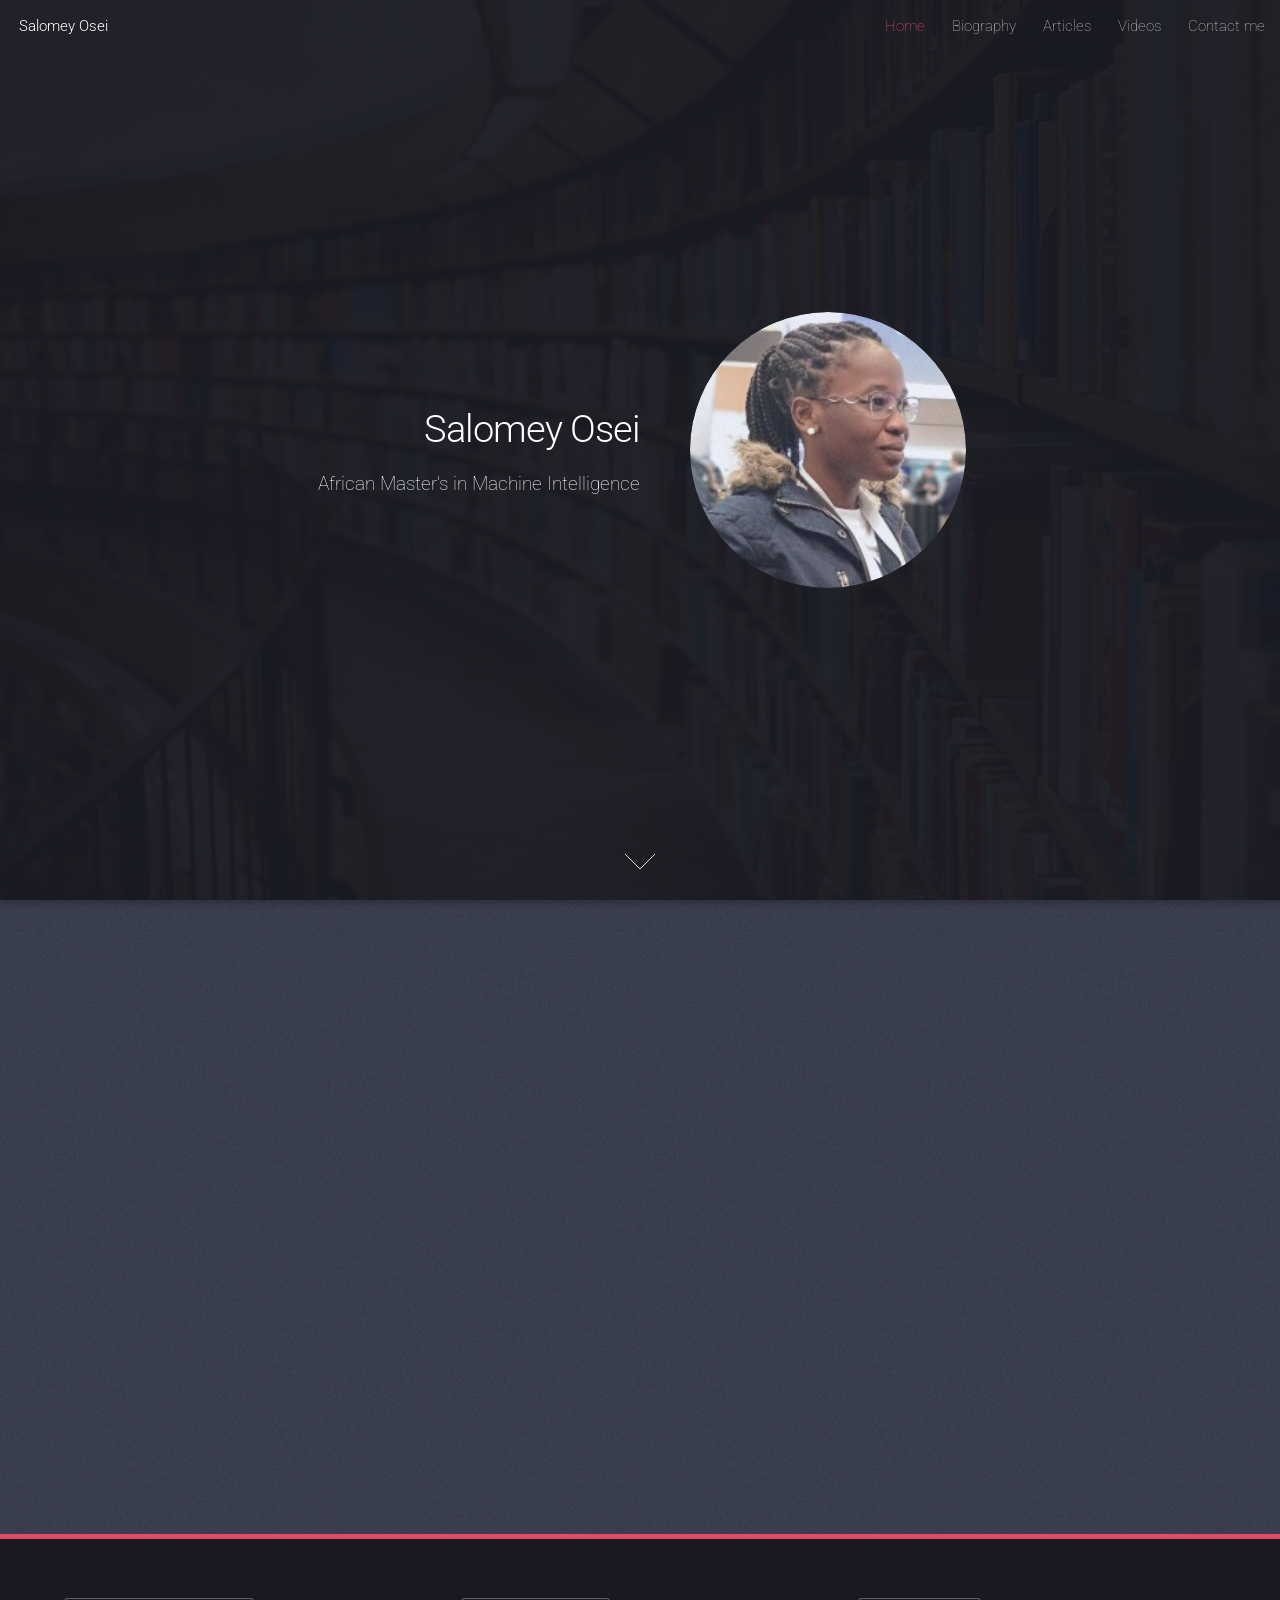
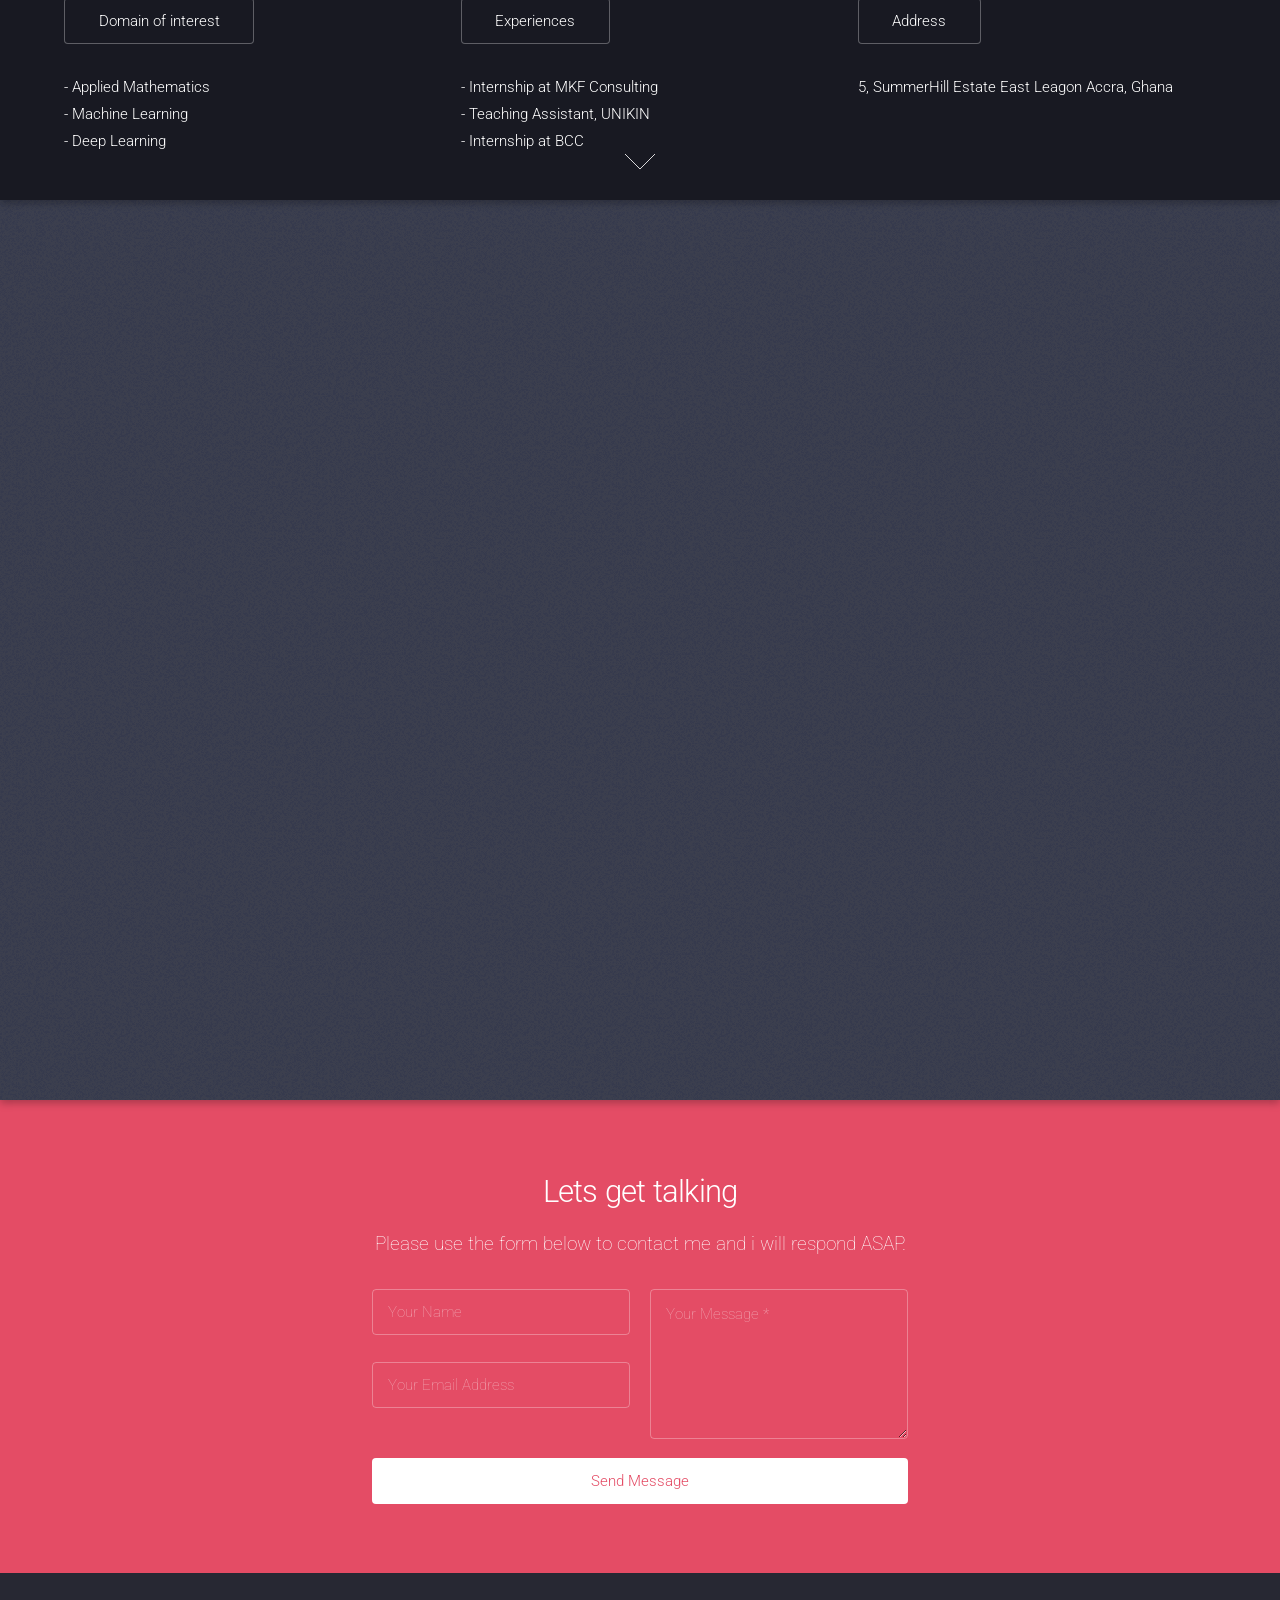
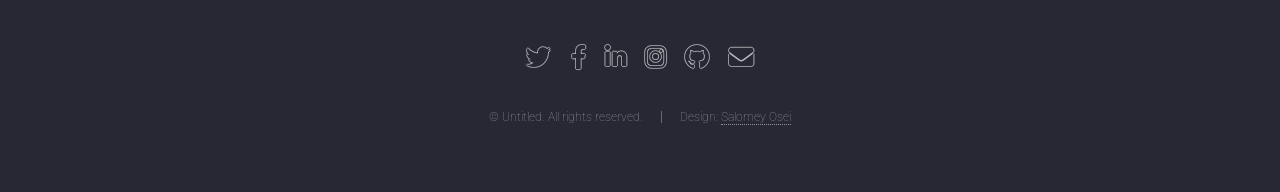
<file: index.html>
<!DOCTYPE HTML>
<!--
	Landed by HTML5 UP
	html5up.net | @ajlkn
	Free for personal and commercial use under the CCA 3.0 license (html5up.net/license)
-->
<html>
	<head>
		<title>Salomey Osei | Portfolio</title>
		<meta charset="utf-8" />
		<meta name="viewport" content="width=device-width, initial-scale=1, user-scalable=no" />
		<link rel="stylesheet" href="assets/css/main.css" />
		<noscript><link rel="stylesheet" href="assets/css/noscript.css" /></noscript>
	</head>
	<body class="is-preload landing">
		<div id="page-wrapper">

			<!-- Header -->
				<header id="header" >
					<h1 id="logo"><a href="#">Salomey Osei</a></h1>
					<nav id="nav">
						<ul>
							<li class="active"><a href="#">Home</a></li>
							<li><a href="biography.html" class="scrolly">Biography</a></li>
							<li><a href="#">Articles</a></li>
							<li><a href="#">Videos</a></li>
							<li><a href="#">Contact me</a></li>
						</ul>
					</nav>
				</header>

			<!-- Banner -->
				<section id="banner">
					<div class="content">
						<header>
							<h2>Salomey Osei</h2>
							<p>African Master's in Machine Intelligence</p>
						</header>
						<span class="image"><img src="images/profile-picture.jpg" alt="profile picture" /></span>
					</div>
					<a href="#one" class="goto-next scrolly">Next</a>
				</section>

			<!-- One -->
				<section id="one" class="spotlight style1 bottom">
					<span class="image fit main"><img src="images/pic02.jpg" alt="" /></span>
					<div class="content">
						<div class="container">
							<div class="row">
								<div class="col-4 col-12-medium">
									<footer>
											<ul class="actions">
												<li><a href="#" class="button">Domain of interest</a></li>
											</ul>
										</footer>
									<header>
										<b>- Applied Mathematics</b> <br>
										<b>- Machine Learning</b><br>
										<b>- Deep Learning</b>
									</header>
								</div>
								<div class="col-4 col-12-medium">
								<footer>
										<ul class="actions">
											<li><a href="#" class="button">Experiences</a></li>
										</ul>
									</footer>
									<b>- Internship at MKF Consulting</b><br>
									<b>- Teaching Assistant, UNIKIN</b><br>
									<b>- Internship at BCC</b>
								</div>
								<div class="col-4 col-12-medium">
									<footer>
											<ul class="actions">
												<li><a href="#" class="button">Address</a></li>
											</ul>
										</footer>
									<b>5, SummerHill Estate East Leagon Accra, Ghana</b>
								</div>
							</div>
						</div>
					</div>
					<a href="#two" class="goto-next scrolly">Next</a>
				</section>

			<!-- Two -->
				<section id="two" class="spotlight style2 right">
					<span class="image fit main"><img src="images/quotes.png" alt="quotes"></span>
					<div class="content">
						<header>
								<h3>QUOTES</h3>
							<h2><i>" Mathimatics is like a woman, maybe complex and complicted yet the most beautiful and powerful tool. It
									is not about numbers, algorithms or equations but undestanding. "</i></h2>
							<p><i>Salomey Osei</i></p>
						</header>
						<p>Feugiat accumsan lorem eu ac lorem amet ac arcu phasellus tortor enim mi mi nisi praesent adipiscing. Integer mi sed nascetur cep aliquet augue varius tempus lobortis porttitor lorem et accumsan consequat adipiscing lorem.</p>
						<ul class="actions">
							<li><a href="biography.html" class="button">Read More</a></li>
						</ul>
					</div>
					<a href="#three" class="goto-next scrolly">Next</a>
				</section>
			

			<!-- Five -->
				<section id="five" class="wrapper style2 special fade">
					<div class="container">
						<header>
							<h2>Lets get talking</h2>
							<p>Please use the form below to contact me and i will respond ASAP.</p>
						</header>
						<!-- <form method="post" action="#" class="cta">
							<div class="row gtr-uniform gtr-50">
								<div class="col-8 col-12-xsmall"><input type="email" name="email" id="email" placeholder="Your Email Address" /></div>
								<div class="col-4 col-12-xsmall"><input type="submit" value="Get Started" class="fit primary" /></div>
							</div>
						</form> -->
						<form method="post" action="#" class="cta">
								<div class="row gtr-uniform gtr-50">
										<!-- <div class="row">
												<div class="col-md-6">
														<div class="col-8 col-12-xsmall"><input type="text" name="email" id="name" placeholder="Your Name" /></div>
													<div class="form-group">
														<input type="text" name="txtEmail" class="form-control" placeholder="Your Email *" value="" />
													</div>
													<div class="form-group">
														<input type="text" name="txtPhone" class="form-control" placeholder="Your Phone Number *" value="" />
													</div>
													<div class="form-group">
														<input type="submit" name="btnSubmit" class="btnContact" value="Send Message" />
													</div>
												</div>
												<div class="col-md-6">
													<div class="form-group">
														<textarea name="txtMsg" class="form-control" placeholder="Your Message *" style="width: 100%; height: 150px;"></textarea>
													</div>
												</div>
											</div> -->
									<div class="col-6 col-12-xsmall">
										<input type="text" name="email" id="name" placeholder="Your Name" /><br>
										<input type="email" name="email" id="email" placeholder="Your Email Address" /><br>
									</div>
									<div class="col-6 col-12-xsmall">
											<textarea name="txtMsg" class="form-control" placeholder="Your Message *" style="width: 100%; height: 150px;"></textarea>
									</div>
									<div class="col-12 col-12-xsmall">
											<input type="submit" value="Send Message" class="fit primary" />									</div>
									
								</div>
							</form>
					</div>
				</section>

			<!-- Footer -->
				<footer id="footer">
					<ul class="icons">
						<li><a href="#" class="icon brands alt fa-twitter"><span class="label">Twitter</span></a></li>
						<li><a href="#" class="icon brands alt fa-facebook-f"><span class="label">Facebook</span></a></li>
						<li><a href="#" class="icon brands alt fa-linkedin-in"><span class="label">LinkedIn</span></a></li>
						<li><a href="#" class="icon brands alt fa-instagram"><span class="label">Instagram</span></a></li>
						<li><a href="#" class="icon brands alt fa-github"><span class="label">GitHub</span></a></li>
						<li><a href="#" class="icon solid alt fa-envelope"><span class="label">Email</span></a></li>
					</ul>
					<ul class="copyright">
						<li>&copy; Untitled. All rights reserved.</li><li>Design: <a href="#">Salomey Osei</a></li>
					</ul>
				</footer>

		</div>

		<!-- Scripts -->
			<script src="assets/js/jquery.min.js"></script>
			<script src="assets/js/jquery.scrolly.min.js"></script>
			<script src="assets/js/jquery.dropotron.min.js"></script>
			<script src="assets/js/jquery.scrollex.min.js"></script>
			<script src="assets/js/browser.min.js"></script>
			<script src="assets/js/breakpoints.min.js"></script>
			<script src="assets/js/util.js"></script>
			<script src="assets/js/main.js"></script>

	</body>
</html>
</file>
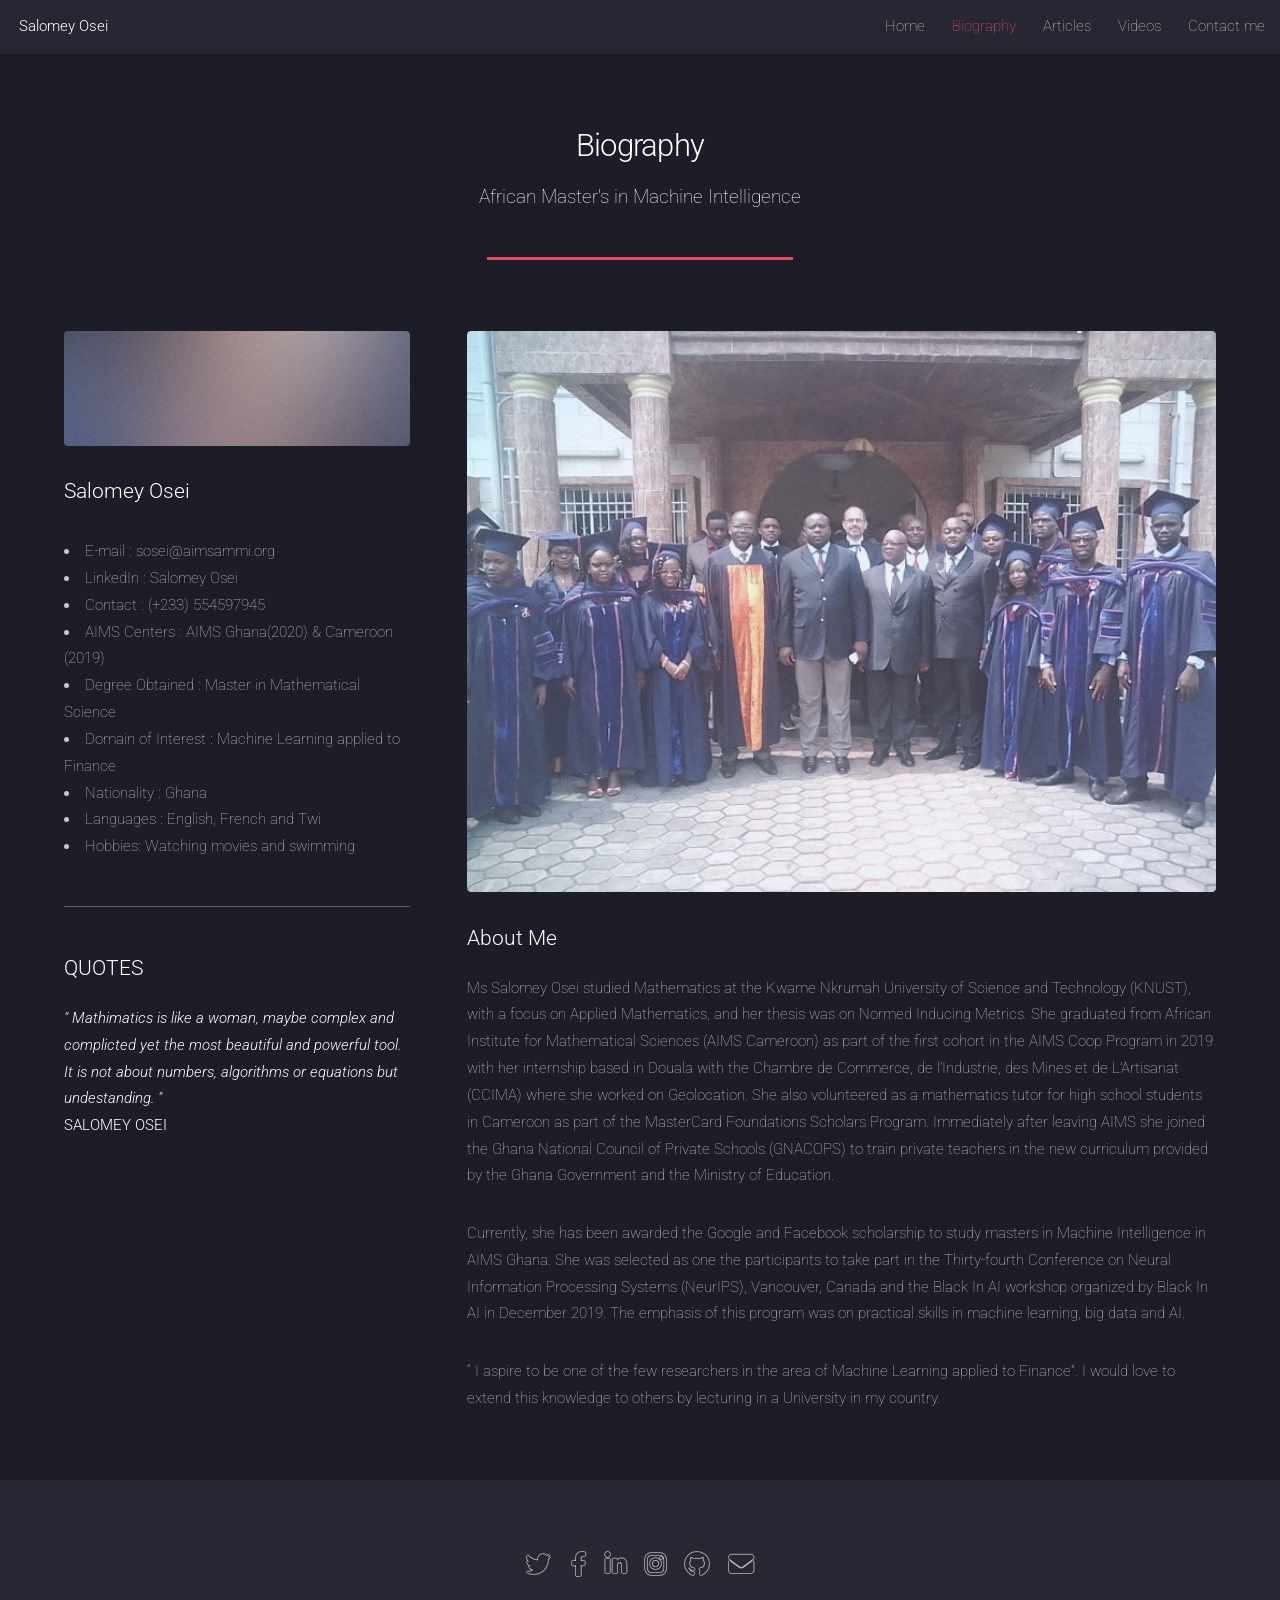
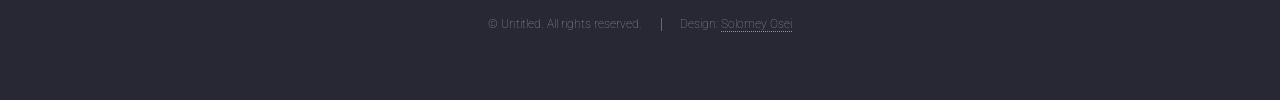
<file: biography.html>
<!DOCTYPE HTML>
<!--
	Landed by HTML5 UP
	html5up.net | @ajlkn
	Free for personal and commercial use under the CCA 3.0 license (html5up.net/license)
-->
<html>
	<head>
		<title>Salomey Osei | Biography</title>
		<meta charset="utf-8" />
		<meta name="viewport" content="width=device-width, initial-scale=1, user-scalable=no" />
		<link rel="stylesheet" href="assets/css/main.css" />
		<noscript><link rel="stylesheet" href="assets/css/noscript.css" /></noscript>
	</head>
	<body class="is-preload">
		<div id="page-wrapper">

			<!-- Header -->
            <header id="header" >
                <h1 id="logo"><a href="#">Salomey Osei</a></h1>
                <nav id="nav">
                    <ul>
                        <li><a href="index.html">Home</a></li>
                        <li class="active"><a href="#" class="scrolly">Biography</a></li>
                        <li><a href="#">Articles</a></li>
                        <li><a href="#">Videos</a></li>
                        <li><a href="#">Contact me</a></li>
                    </ul>
                </nav>
            </header>

			<!-- Main -->
				<div id="main" class="wrapper style1">
					<div class="container">
						<header class="major">
							<h2>Biography</h2>
							<p>African Master's in Machine Intelligence</p>
						</header>
						<div class="row gtr-150">
							<div class="col-4 col-12-medium">

								<!-- Sidebar -->
									<section id="sidebar">
											<section>
												<a href="#" class="image fit"><img src="images/pic06.jpg" alt="" /></a>
												<h3>Salomey Osei</h3>
												<p>
													<li>E-mail : sosei@aimsammi.org</li>
													<li>LinkedIn : Salomey Osei</li>
													<li>Contact : (+233) 554597945</li>
													<li>AIMS Centers : AIMS Ghana(2020) & Cameroon (2019)</li>
													<li>Degree Obtained : Master in Mathematical Science </li>
													<li>Domain of Interest : Machine Learning applied to Finance </li>
													<li>Nationality : Ghana</li>
													<li>Languages : English, French and Twi</li>
													<li>Hobbies: Watching movies and swimming</li>

												</p>
												
											</section>
											<hr>
										<section>
											<h3>QUOTES</h3>
											<p>
												<b><i>" Mathimatics is like a woman, maybe complex and complicted yet the most beautiful and powerful tool. It
													is not about numbers, algorithms or equations but undestanding. "</i> <br> SALOMEY OSEI</b>
											</p>
										</section>
										
									</section>

							</div>
							<div class="col-8 col-12-medium imp-medium">

								<!-- Content -->
									<section id="content">
										<a href="#" class="image fit"><img src="images/biography.jpg" alt="biography"/></a>
										<h3>About Me</h3>
										<p>Ms Salomey Osei studied Mathematics at the Kwame Nkrumah University of Science and
											Technology (KNUST), with a focus on Applied Mathematics, and her thesis was on Normed Inducing
											Metrics. She graduated from African Institute for Mathematical Sciences (AIMS Cameroon) as part
											of the first cohort in the AIMS Coop Program in 2019 with her internship based in Douala with the
											Chambre de Commerce, de l’Industrie, des Mines et de L’Artisanat (CCIMA) where she worked on
											Geolocation. She also volunteered as a mathematics tutor for high school students in Cameroon as
											part of the MasterCard Foundations Scholars Program. Immediately after leaving AIMS she joined
											the Ghana National Council of Private Schools (GNACOPS) to train private teachers in the new
											curriculum provided by the Ghana Government and the Ministry of Education. 
										</p>

										<p>Currently, she has been awarded the Google and Facebook scholarship to study masters in
											Machine Intelligence in AIMS Ghana. She was selected as one the participants to take part in the
											Thirty-fourth Conference on Neural Information Processing Systems (NeurIPS), Vancouver, Canada
											and the Black In AI workshop organized by Black In AI in December 2019. The emphasis of this
											program was on practical skills in machine learning, big data and AI.</p>

										<p>
											“ I aspire to be one of the few researchers in the area of Machine Learning applied to Finance”.
I would love to extend this knowledge to others by lecturing in a University in my country. 
										</p>
									</section>

							</div>
						</div>
					</div>
				</div>

			<!-- Footer -->
				<footer id="footer">
					<ul class="icons">
						<li><a href="#" class="icon brands alt fa-twitter"><span class="label">Twitter</span></a></li>
						<li><a href="#" class="icon brands alt fa-facebook-f"><span class="label">Facebook</span></a></li>
						<li><a href="#" class="icon brands alt fa-linkedin-in"><span class="label">LinkedIn</span></a></li>
						<li><a href="#" class="icon brands alt fa-instagram"><span class="label">Instagram</span></a></li>
						<li><a href="#" class="icon brands alt fa-github"><span class="label">GitHub</span></a></li>
						<li><a href="#" class="icon solid alt fa-envelope"><span class="label">Email</span></a></li>
					</ul>
					<ul class="copyright">
						<li>&copy; Untitled. All rights reserved.</li><li>Design: <a href="#">Solomey Osei</a></li>
					</ul>
				</footer>

		</div>

		<!-- Scripts -->
			<script src="assets/js/jquery.min.js"></script>
			<script src="assets/js/jquery.scrolly.min.js"></script>
			<script src="assets/js/jquery.dropotron.min.js"></script>
			<script src="assets/js/jquery.scrollex.min.js"></script>
			<script src="assets/js/browser.min.js"></script>
			<script src="assets/js/breakpoints.min.js"></script>
			<script src="assets/js/util.js"></script>
			<script src="assets/js/main.js"></script>

	</body>
</html>
</file>
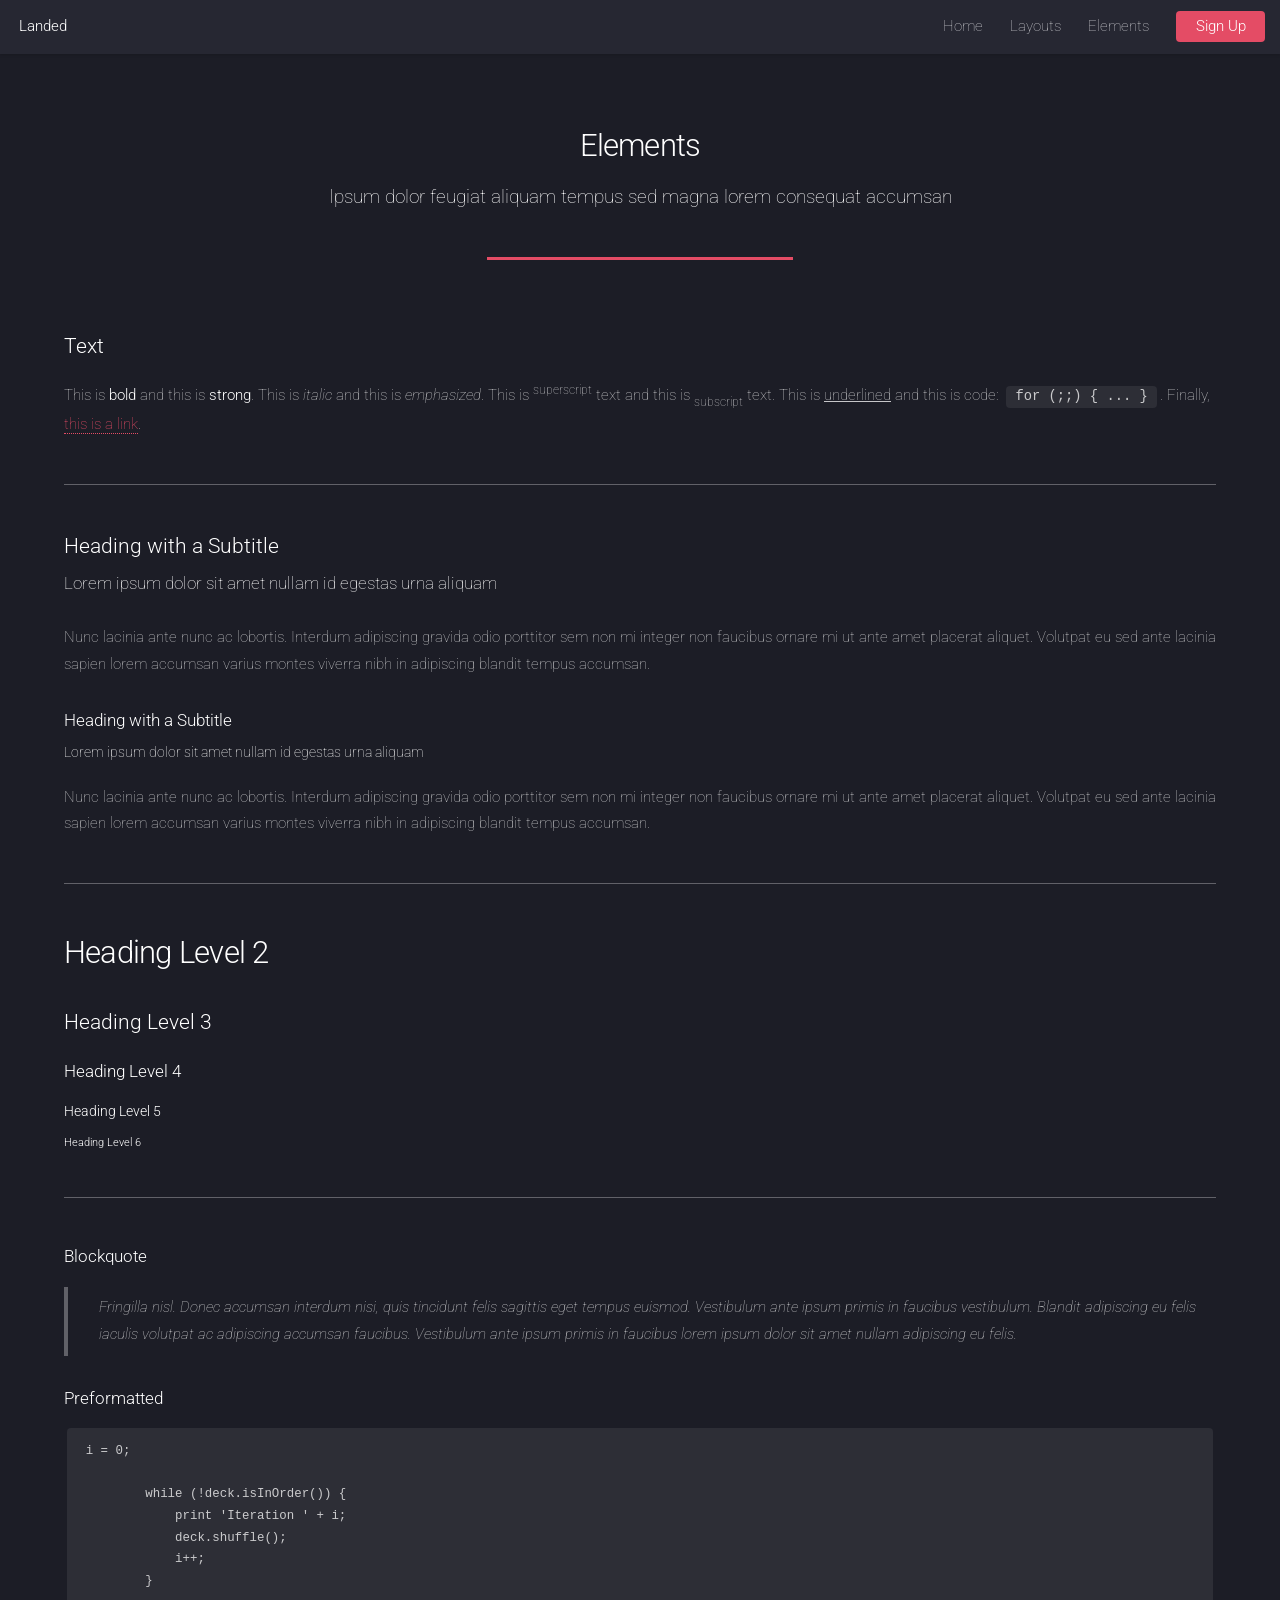
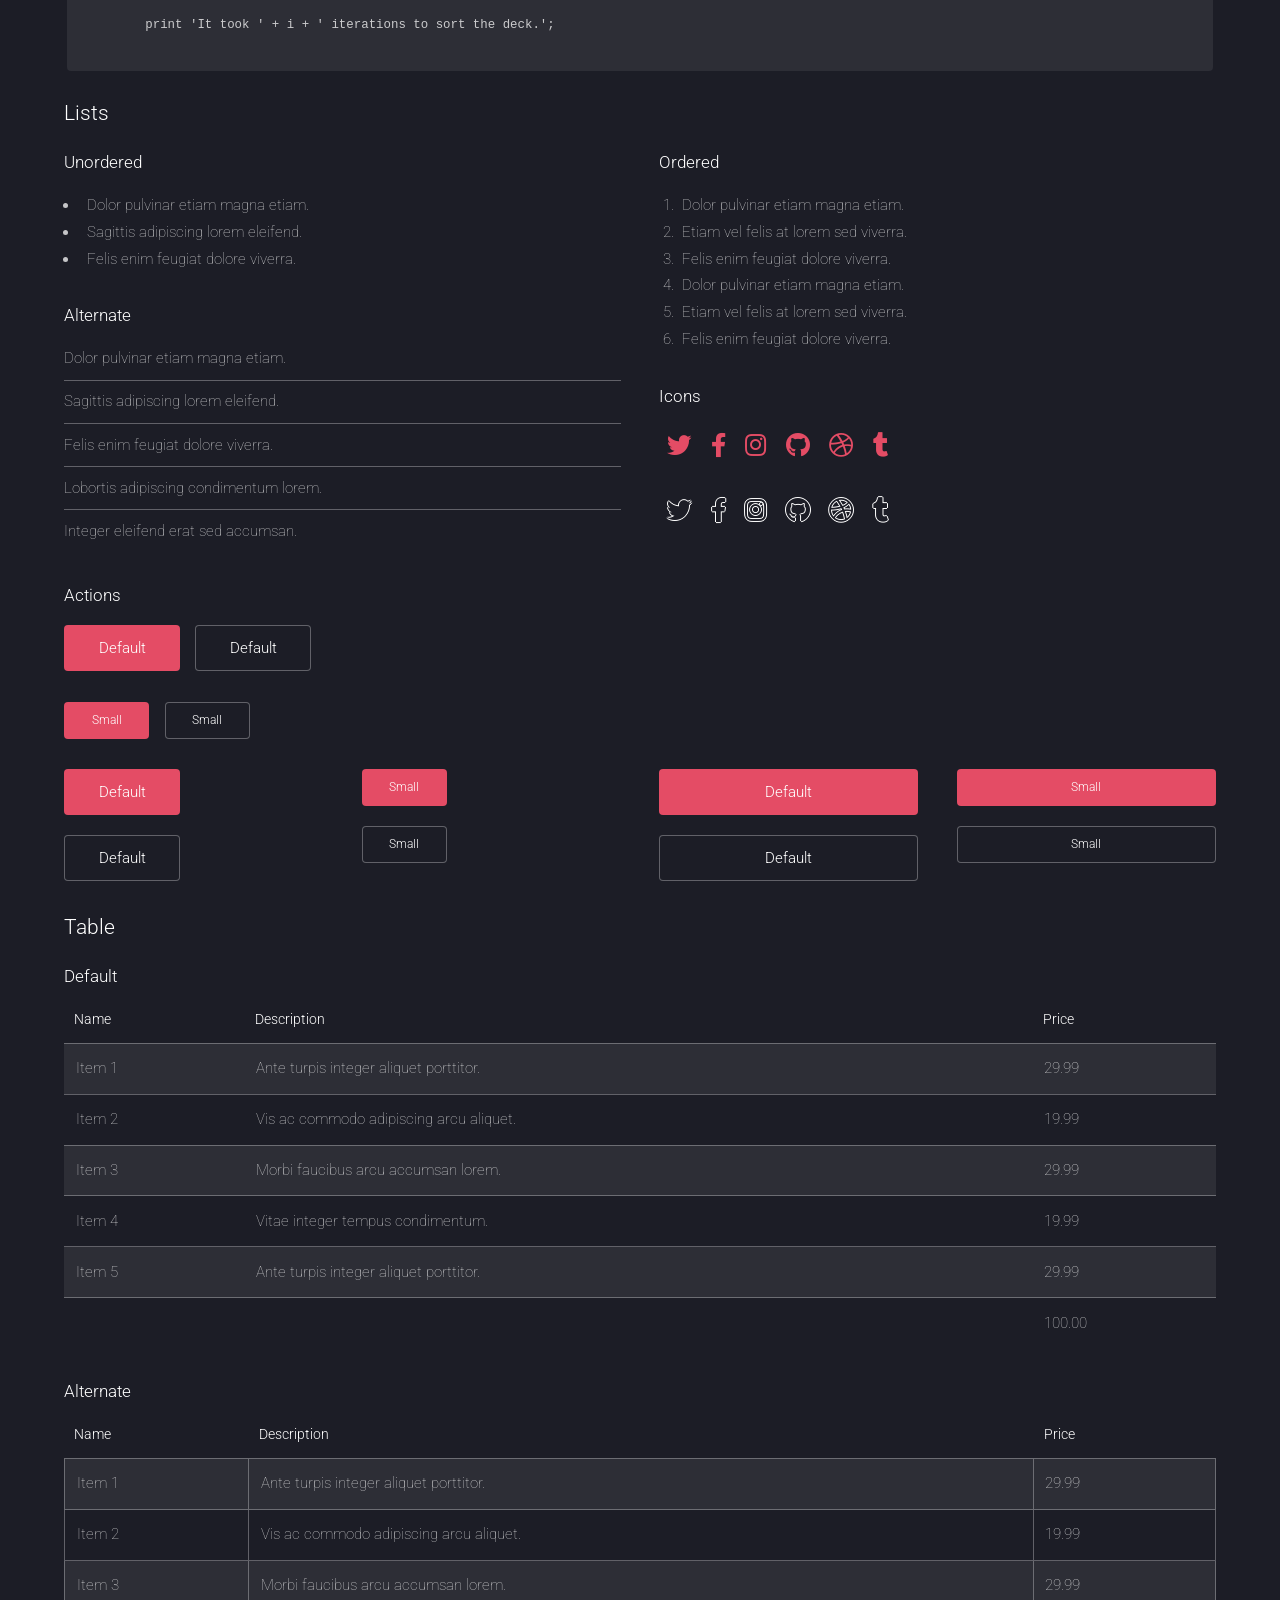
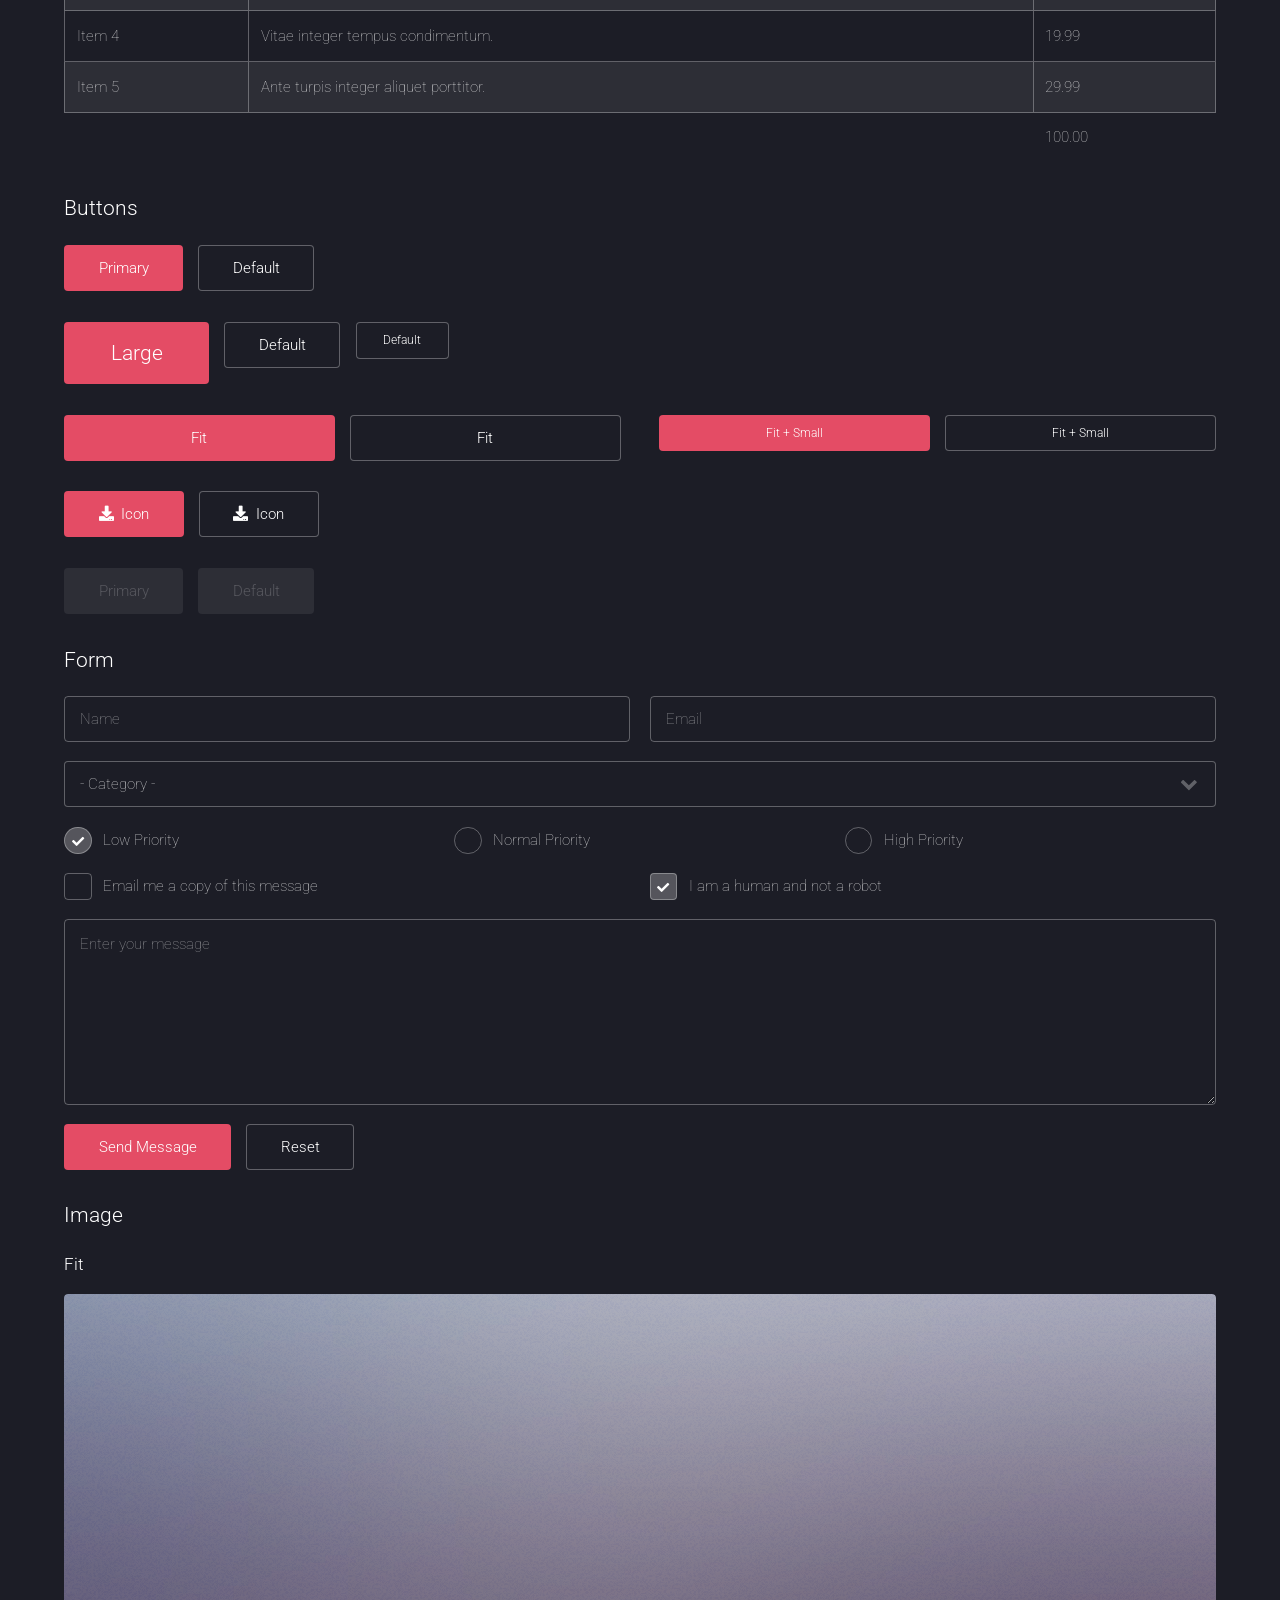
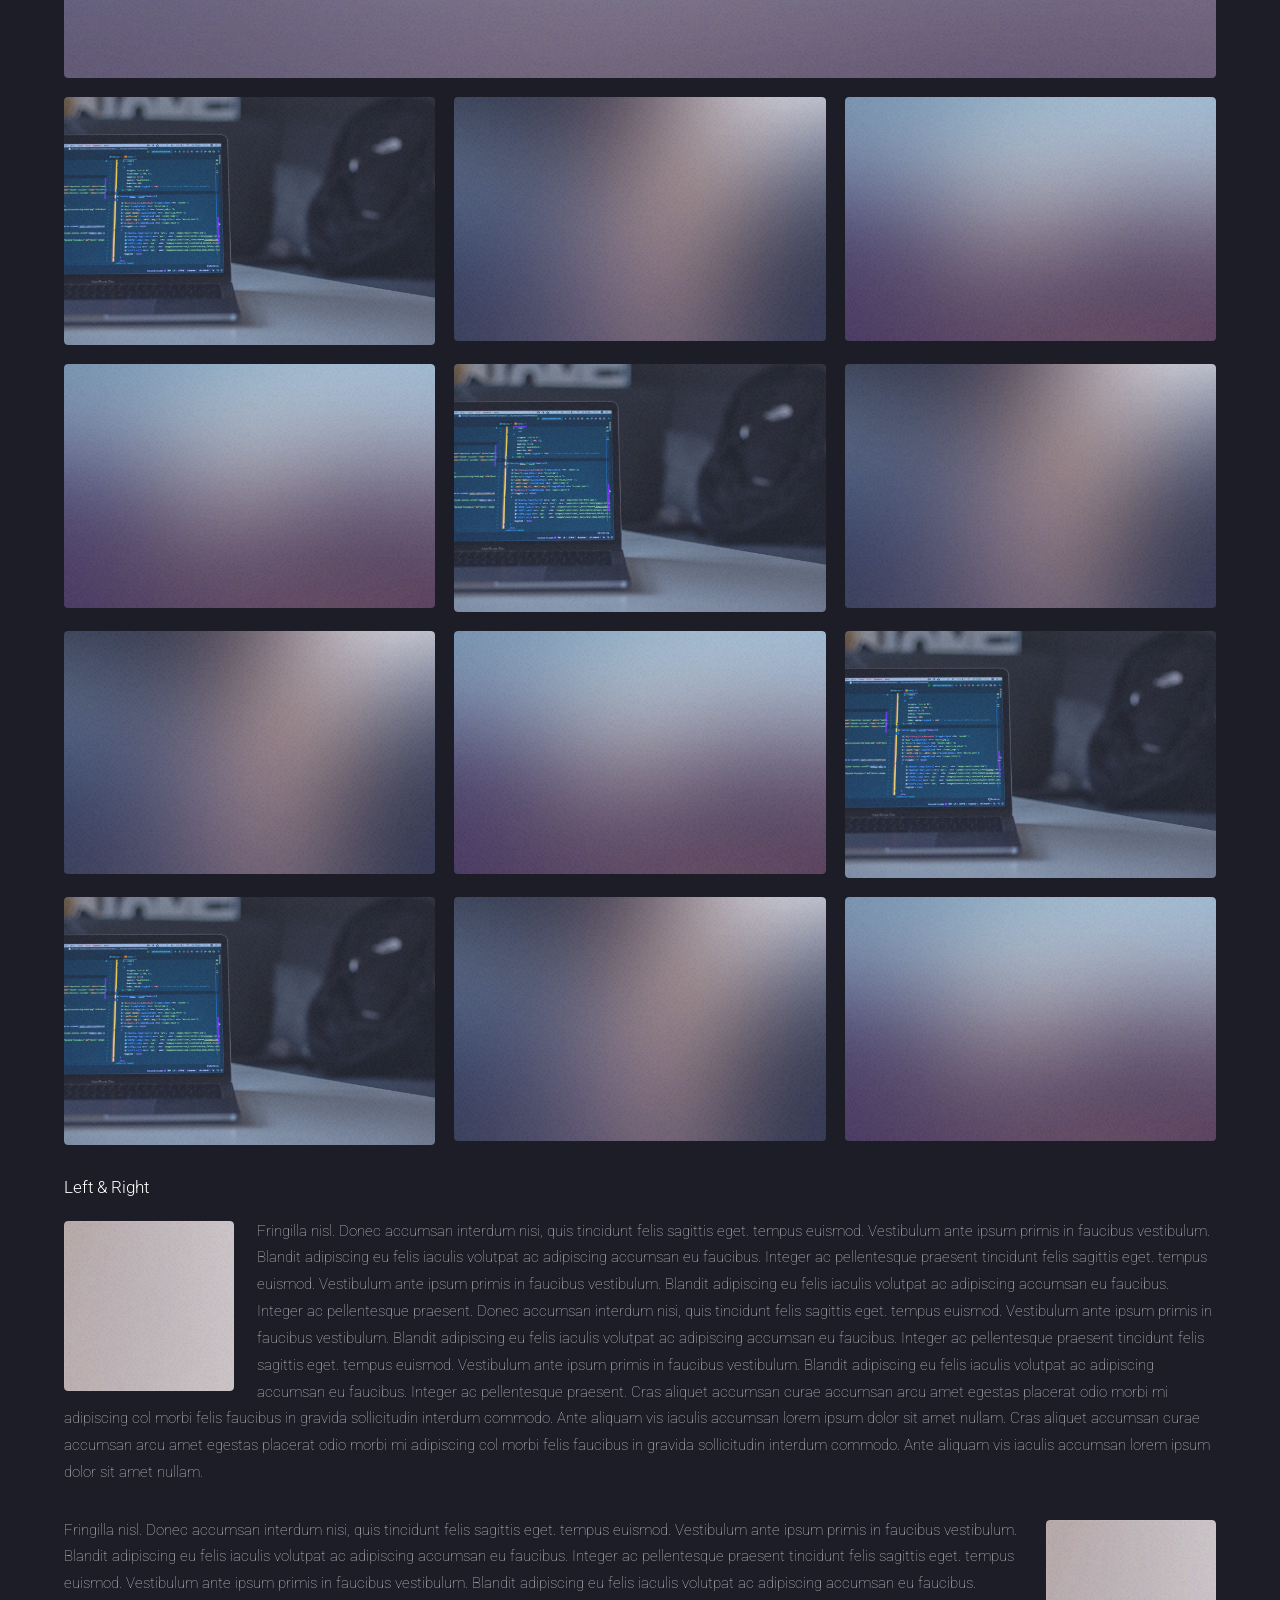
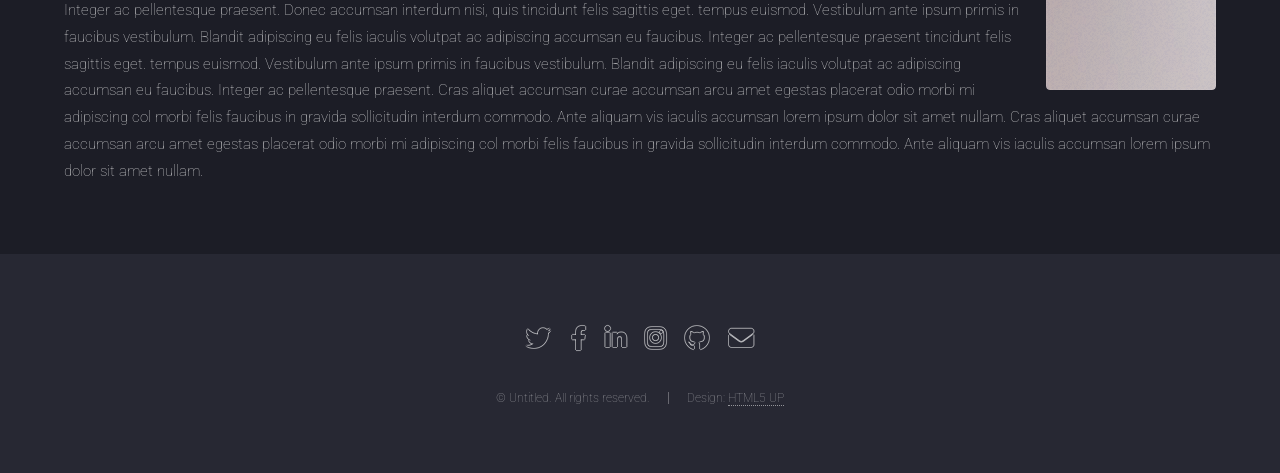
<file: elements.html>
<!DOCTYPE HTML>
<!--
	Landed by HTML5 UP
	html5up.net | @ajlkn
	Free for personal and commercial use under the CCA 3.0 license (html5up.net/license)
-->
<html>
	<head>
		<title>Elements - Landed by HTML5 UP</title>
		<meta charset="utf-8" />
		<meta name="viewport" content="width=device-width, initial-scale=1, user-scalable=no" />
		<link rel="stylesheet" href="assets/css/main.css" />
		<noscript><link rel="stylesheet" href="assets/css/noscript.css" /></noscript>
	</head>
	<body class="is-preload">
		<div id="page-wrapper">

			<!-- Header -->
				<header id="header">
					<h1 id="logo"><a href="index.html">Landed</a></h1>
					<nav id="nav">
						<ul>
							<li><a href="index.html">Home</a></li>
							<li>
								<a href="#">Layouts</a>
								<ul>
									<li><a href="left-sidebar.html">Left Sidebar</a></li>
									<li><a href="right-sidebar.html">Right Sidebar</a></li>
									<li><a href="no-sidebar.html">No Sidebar</a></li>
									<li>
										<a href="#">Submenu</a>
										<ul>
											<li><a href="#">Option 1</a></li>
											<li><a href="#">Option 2</a></li>
											<li><a href="#">Option 3</a></li>
											<li><a href="#">Option 4</a></li>
										</ul>
									</li>
								</ul>
							</li>
							<li><a href="elements.html">Elements</a></li>
							<li><a href="#" class="button primary">Sign Up</a></li>
						</ul>
					</nav>
				</header>

			<!-- Main -->
				<div id="main" class="wrapper style1">
					<div class="container">
						<header class="major">
							<h2>Elements</h2>
							<p>Ipsum dolor feugiat aliquam tempus sed magna lorem consequat accumsan</p>
						</header>

						<!-- Text -->
							<section>
								<h3>Text</h3>
								<p>This is <b>bold</b> and this is <strong>strong</strong>. This is <i>italic</i> and this is <em>emphasized</em>.
								This is <sup>superscript</sup> text and this is <sub>subscript</sub> text.
								This is <u>underlined</u> and this is code: <code>for (;;) { ... }</code>. Finally, <a href="#">this is a link</a>.</p>

								<hr />

								<header>
									<h3>Heading with a Subtitle</h3>
									<p>Lorem ipsum dolor sit amet nullam id egestas urna aliquam</p>
								</header>
								<p>Nunc lacinia ante nunc ac lobortis. Interdum adipiscing gravida odio porttitor sem non mi integer non faucibus ornare mi ut ante amet placerat aliquet. Volutpat eu sed ante lacinia sapien lorem accumsan varius montes viverra nibh in adipiscing blandit tempus accumsan.</p>
								<header>
									<h4>Heading with a Subtitle</h4>
									<p>Lorem ipsum dolor sit amet nullam id egestas urna aliquam</p>
								</header>
								<p>Nunc lacinia ante nunc ac lobortis. Interdum adipiscing gravida odio porttitor sem non mi integer non faucibus ornare mi ut ante amet placerat aliquet. Volutpat eu sed ante lacinia sapien lorem accumsan varius montes viverra nibh in adipiscing blandit tempus accumsan.</p>

								<hr />

								<h2>Heading Level 2</h2>
								<h3>Heading Level 3</h3>
								<h4>Heading Level 4</h4>
								<h5>Heading Level 5</h5>
								<h6>Heading Level 6</h6>

								<hr />

								<h4>Blockquote</h4>
								<blockquote>Fringilla nisl. Donec accumsan interdum nisi, quis tincidunt felis sagittis eget tempus euismod. Vestibulum ante ipsum primis in faucibus vestibulum. Blandit adipiscing eu felis iaculis volutpat ac adipiscing accumsan faucibus. Vestibulum ante ipsum primis in faucibus lorem ipsum dolor sit amet nullam adipiscing eu felis.</blockquote>

								<h4>Preformatted</h4>
								<pre><code>i = 0;

	while (!deck.isInOrder()) {
	    print 'Iteration ' + i;
	    deck.shuffle();
	    i++;
	}

	print 'It took ' + i + ' iterations to sort the deck.';
	</code></pre>
							</section>

						<!-- Lists -->
							<section>
								<h3>Lists</h3>
								<div class="row">
									<div class="col-6 col-12-xsmall">

										<h4>Unordered</h4>
										<ul>
											<li>Dolor pulvinar etiam magna etiam.</li>
											<li>Sagittis adipiscing lorem eleifend.</li>
											<li>Felis enim feugiat dolore viverra.</li>
										</ul>

										<h4>Alternate</h4>
										<ul class="alt">
											<li>Dolor pulvinar etiam magna etiam.</li>
											<li>Sagittis adipiscing lorem eleifend.</li>
											<li>Felis enim feugiat dolore viverra.</li>
											<li>Lobortis adipiscing condimentum lorem.</li>
											<li>Integer eleifend erat sed accumsan.</li>
										</ul>

									</div>
									<div class="col-6 col-12-xsmall">

										<h4>Ordered</h4>
										<ol>
											<li>Dolor pulvinar etiam magna etiam.</li>
											<li>Etiam vel felis at lorem sed viverra.</li>
											<li>Felis enim feugiat dolore viverra.</li>
											<li>Dolor pulvinar etiam magna etiam.</li>
											<li>Etiam vel felis at lorem sed viverra.</li>
											<li>Felis enim feugiat dolore viverra.</li>
										</ol>

										<h4>Icons</h4>
										<ul class="icons">
											<li><a href="#" class="icon brands fa-twitter"><span class="label">Twitter</span></a></li>
											<li><a href="#" class="icon brands fa-facebook-f"><span class="label">Facebook</span></a></li>
											<li><a href="#" class="icon brands fa-instagram"><span class="label">Instagram</span></a></li>
											<li><a href="#" class="icon brands fa-github"><span class="label">Github</span></a></li>
											<li><a href="#" class="icon brands fa-dribbble"><span class="label">Dribbble</span></a></li>
											<li><a href="#" class="icon brands fa-tumblr"><span class="label">Tumblr</span></a></li>
										</ul>
										<ul class="icons">
											<li><a href="#" class="icon brands alt fa-twitter"><span class="label">Twitter</span></a></li>
											<li><a href="#" class="icon brands alt fa-facebook-f"><span class="label">Facebook</span></a></li>
											<li><a href="#" class="icon brands alt fa-instagram"><span class="label">Instagram</span></a></li>
											<li><a href="#" class="icon brands alt fa-github"><span class="label">Github</span></a></li>
											<li><a href="#" class="icon brands alt fa-dribbble"><span class="label">Dribbble</span></a></li>
											<li><a href="#" class="icon brands alt fa-tumblr"><span class="label">Tumblr</span></a></li>
										</ul>

									</div>
								</div>

								<h4>Actions</h4>
								<ul class="actions">
									<li><a href="#" class="button primary">Default</a></li>
									<li><a href="#" class="button">Default</a></li>
								</ul>
								<ul class="actions small">
									<li><a href="#" class="button primary small">Small</a></li>
									<li><a href="#" class="button small">Small</a></li>
								</ul>
								<div class="row">
									<div class="col-3 col-6-medium col-12-xsmall">
										<ul class="actions stacked">
											<li><a href="#" class="button primary">Default</a></li>
											<li><a href="#" class="button">Default</a></li>
										</ul>
									</div>
									<div class="col-3 col-6-medium col-12-xsmall">
										<ul class="actions stacked">
											<li><a href="#" class="button primary small">Small</a></li>
											<li><a href="#" class="button small">Small</a></li>
										</ul>
									</div>
									<div class="col-3 col-6-medium col-12-xsmall">
										<ul class="actions stacked">
											<li><a href="#" class="button primary fit">Default</a></li>
											<li><a href="#" class="button fit">Default</a></li>
										</ul>
									</div>
									<div class="col-3 col-6-medium col-12-xsmall">
										<ul class="actions stacked">
											<li><a href="#" class="button primary small fit">Small</a></li>
											<li><a href="#" class="button small fit">Small</a></li>
										</ul>
									</div>
								</div>
							</section>

						<!-- Table -->
							<section>
								<h3>Table</h3>
								<h4>Default</h4>
								<div class="table-wrapper">
									<table>
										<thead>
											<tr>
												<th>Name</th>
												<th>Description</th>
												<th>Price</th>
											</tr>
										</thead>
										<tbody>
											<tr>
												<td>Item 1</td>
												<td>Ante turpis integer aliquet porttitor.</td>
												<td>29.99</td>
											</tr>
											<tr>
												<td>Item 2</td>
												<td>Vis ac commodo adipiscing arcu aliquet.</td>
												<td>19.99</td>
											</tr>
											<tr>
												<td>Item 3</td>
												<td> Morbi faucibus arcu accumsan lorem.</td>
												<td>29.99</td>
											</tr>
											<tr>
												<td>Item 4</td>
												<td>Vitae integer tempus condimentum.</td>
												<td>19.99</td>
											</tr>
											<tr>
												<td>Item 5</td>
												<td>Ante turpis integer aliquet porttitor.</td>
												<td>29.99</td>
											</tr>
										</tbody>
										<tfoot>
											<tr>
												<td colspan="2"></td>
												<td>100.00</td>
											</tr>
										</tfoot>
									</table>
								</div>
								<h4>Alternate</h4>
								<div class="table-wrapper">
									<table class="alt">
										<thead>
											<tr>
												<th>Name</th>
												<th>Description</th>
												<th>Price</th>
											</tr>
										</thead>
										<tbody>
											<tr>
												<td>Item 1</td>
												<td>Ante turpis integer aliquet porttitor.</td>
												<td>29.99</td>
											</tr>
											<tr>
												<td>Item 2</td>
												<td>Vis ac commodo adipiscing arcu aliquet.</td>
												<td>19.99</td>
											</tr>
											<tr>
												<td>Item 3</td>
												<td> Morbi faucibus arcu accumsan lorem.</td>
												<td>29.99</td>
											</tr>
											<tr>
												<td>Item 4</td>
												<td>Vitae integer tempus condimentum.</td>
												<td>19.99</td>
											</tr>
											<tr>
												<td>Item 5</td>
												<td>Ante turpis integer aliquet porttitor.</td>
												<td>29.99</td>
											</tr>
										</tbody>
										<tfoot>
											<tr>
												<td colspan="2"></td>
												<td>100.00</td>
											</tr>
										</tfoot>
									</table>
								</div>
							</section>

						<!-- Buttons -->
							<section>
								<h3>Buttons</h3>
								<ul class="actions">
									<li><a href="#" class="button primary">Primary</a></li>
									<li><a href="#" class="button">Default</a></li>
								</ul>
								<ul class="actions">
									<li><a href="#" class="button primary large">Large</a></li>
									<li><a href="#" class="button">Default</a></li>
									<li><a href="#" class="button small">Default</a></li>
								</ul>
								<div class="row">
									<div class="col-6 col-12-xsmall">
										<ul class="actions fit">
											<li><a href="#" class="button primary fit">Fit</a></li>
											<li><a href="#" class="button fit">Fit</a></li>
										</ul>
									</div>
									<div class="col-6 col-12-xsmall">
										<ul class="actions fit small">
											<li><a href="#" class="button primary fit small">Fit + Small</a></li>
											<li><a href="#" class="button fit small">Fit + Small</a></li>
										</ul>
									</div>
								</div>
								<ul class="actions">
									<li><a href="#" class="button primary icon solid fa-download">Icon</a></li>
									<li><a href="#" class="button icon solid fa-download">Icon</a></li>
								</ul>
								<ul class="actions">
									<li><span class="button primary disabled">Primary</span></li>
									<li><span class="button disabled">Default</span></li>
								</ul>
							</section>

						<!-- Form -->
							<section>
								<h3>Form</h3>
								<form method="post" action="#">
									<div class="row gtr-uniform gtr-50">
										<div class="col-6 col-12-xsmall">
											<input type="text" name="name" id="name" value="" placeholder="Name" />
										</div>
										<div class="col-6 col-12-xsmall">
											<input type="email" name="email" id="email" value="" placeholder="Email" />
										</div>
										<div class="col-12">
											<select name="category" id="category">
												<option value="">- Category -</option>
												<option value="1">Manufacturing</option>
												<option value="1">Shipping</option>
												<option value="1">Administration</option>
												<option value="1">Human Resources</option>
											</select>
										</div>
										<div class="col-4 col-12-medium">
											<input type="radio" id="priority-low" name="priority" checked>
											<label for="priority-low">Low Priority</label>
										</div>
										<div class="col-4 col-12-medium">
											<input type="radio" id="priority-normal" name="priority">
											<label for="priority-normal">Normal Priority</label>
										</div>
										<div class="col-4 col-12-medium">
											<input type="radio" id="priority-high" name="priority">
											<label for="priority-high">High Priority</label>
										</div>
										<div class="col-6 col-12-medium">
											<input type="checkbox" id="copy" name="copy">
											<label for="copy">Email me a copy of this message</label>
										</div>
										<div class="col-6 col-12-medium">
											<input type="checkbox" id="human" name="human" checked>
											<label for="human">I am a human and not a robot</label>
										</div>
										<div class="col-12">
											<textarea name="message" id="message" placeholder="Enter your message" rows="6"></textarea>
										</div>
										<div class="col-12">
											<ul class="actions">
												<li><input type="submit" value="Send Message" class="primary" /></li>
												<li><input type="reset" value="Reset" /></li>
											</ul>
										</div>
									</div>
								</form>
							</section>

						<!-- Image -->
							<section>
								<h3>Image</h3>
								<h4>Fit</h4>
								<div class="box alt">
									<div class="row gtr-50 gtr-uniform">
										<div class="col-12"><span class="image fit"><img src="images/pic07.jpg" alt="" /></span></div>
										<div class="col-4 col-6-xsmall"><span class="image fit"><img src="images/pic02.jpg" alt="" /></span></div>
										<div class="col-4 col-6-xsmall"><span class="image fit"><img src="images/pic03.jpg" alt="" /></span></div>
										<div class="col-4 col-6-xsmall"><span class="image fit"><img src="images/pic04.jpg" alt="" /></span></div>
										<div class="col-4 col-6-xsmall"><span class="image fit"><img src="images/pic04.jpg" alt="" /></span></div>
										<div class="col-4 col-6-xsmall"><span class="image fit"><img src="images/pic02.jpg" alt="" /></span></div>
										<div class="col-4 col-6-xsmall"><span class="image fit"><img src="images/pic03.jpg" alt="" /></span></div>
										<div class="col-4 col-6-xsmall"><span class="image fit"><img src="images/pic03.jpg" alt="" /></span></div>
										<div class="col-4 col-6-xsmall"><span class="image fit"><img src="images/pic04.jpg" alt="" /></span></div>
										<div class="col-4 col-6-xsmall"><span class="image fit"><img src="images/pic02.jpg" alt="" /></span></div>
										<div class="col-4 col-6-xsmall"><span class="image fit"><img src="images/pic02.jpg" alt="" /></span></div>
										<div class="col-4 col-6-xsmall"><span class="image fit"><img src="images/pic03.jpg" alt="" /></span></div>
										<div class="col-4 col-6-xsmall"><span class="image fit"><img src="images/pic04.jpg" alt="" /></span></div>
									</div>
								</div>

								<h4>Left &amp; Right</h4>
								<p><span class="image left"><img src="images/pic08.jpg" alt="" /></span>Fringilla nisl. Donec accumsan interdum nisi, quis tincidunt felis sagittis eget. tempus euismod. Vestibulum ante ipsum primis in faucibus vestibulum. Blandit adipiscing eu felis iaculis volutpat ac adipiscing accumsan eu faucibus. Integer ac pellentesque praesent tincidunt felis sagittis eget. tempus euismod. Vestibulum ante ipsum primis in faucibus vestibulum. Blandit adipiscing eu felis iaculis volutpat ac adipiscing accumsan eu faucibus. Integer ac pellentesque praesent. Donec accumsan interdum nisi, quis tincidunt felis sagittis eget. tempus euismod. Vestibulum ante ipsum primis in faucibus vestibulum. Blandit adipiscing eu felis iaculis volutpat ac adipiscing accumsan eu faucibus. Integer ac pellentesque praesent tincidunt felis sagittis eget. tempus euismod. Vestibulum ante ipsum primis in faucibus vestibulum. Blandit adipiscing eu felis iaculis volutpat ac adipiscing accumsan eu faucibus. Integer ac pellentesque praesent. Cras aliquet accumsan curae accumsan arcu amet egestas placerat odio morbi mi adipiscing col morbi felis faucibus in gravida sollicitudin interdum commodo. Ante aliquam vis iaculis accumsan lorem ipsum dolor sit amet nullam. Cras aliquet accumsan curae accumsan arcu amet egestas placerat odio morbi mi adipiscing col morbi felis faucibus in gravida sollicitudin interdum commodo. Ante aliquam vis iaculis accumsan lorem ipsum dolor sit amet nullam.</p>
								<p><span class="image right"><img src="images/pic08.jpg" alt="" /></span>Fringilla nisl. Donec accumsan interdum nisi, quis tincidunt felis sagittis eget. tempus euismod. Vestibulum ante ipsum primis in faucibus vestibulum. Blandit adipiscing eu felis iaculis volutpat ac adipiscing accumsan eu faucibus. Integer ac pellentesque praesent tincidunt felis sagittis eget. tempus euismod. Vestibulum ante ipsum primis in faucibus vestibulum. Blandit adipiscing eu felis iaculis volutpat ac adipiscing accumsan eu faucibus. Integer ac pellentesque praesent. Donec accumsan interdum nisi, quis tincidunt felis sagittis eget. tempus euismod. Vestibulum ante ipsum primis in faucibus vestibulum. Blandit adipiscing eu felis iaculis volutpat ac adipiscing accumsan eu faucibus. Integer ac pellentesque praesent tincidunt felis sagittis eget. tempus euismod. Vestibulum ante ipsum primis in faucibus vestibulum. Blandit adipiscing eu felis iaculis volutpat ac adipiscing accumsan eu faucibus. Integer ac pellentesque praesent. Cras aliquet accumsan curae accumsan arcu amet egestas placerat odio morbi mi adipiscing col morbi felis faucibus in gravida sollicitudin interdum commodo. Ante aliquam vis iaculis accumsan lorem ipsum dolor sit amet nullam. Cras aliquet accumsan curae accumsan arcu amet egestas placerat odio morbi mi adipiscing col morbi felis faucibus in gravida sollicitudin interdum commodo. Ante aliquam vis iaculis accumsan lorem ipsum dolor sit amet nullam.</p>
							</section>

					</div>
				</div>

			<!-- Footer -->
				<footer id="footer">
					<ul class="icons">
						<li><a href="#" class="icon brands alt fa-twitter"><span class="label">Twitter</span></a></li>
						<li><a href="#" class="icon brands alt fa-facebook-f"><span class="label">Facebook</span></a></li>
						<li><a href="#" class="icon brands alt fa-linkedin-in"><span class="label">LinkedIn</span></a></li>
						<li><a href="#" class="icon brands alt fa-instagram"><span class="label">Instagram</span></a></li>
						<li><a href="#" class="icon brands alt fa-github"><span class="label">GitHub</span></a></li>
						<li><a href="#" class="icon solid alt fa-envelope"><span class="label">Email</span></a></li>
					</ul>
					<ul class="copyright">
						<li>&copy; Untitled. All rights reserved.</li><li>Design: <a href="http://html5up.net">HTML5 UP</a></li>
					</ul>
				</footer>

		</div>

		<!-- Scripts -->
			<script src="assets/js/jquery.min.js"></script>
			<script src="assets/js/jquery.scrolly.min.js"></script>
			<script src="assets/js/jquery.dropotron.min.js"></script>
			<script src="assets/js/jquery.scrollex.min.js"></script>
			<script src="assets/js/browser.min.js"></script>
			<script src="assets/js/breakpoints.min.js"></script>
			<script src="assets/js/util.js"></script>
			<script src="assets/js/main.js"></script>

	</body>
</html>
</file>
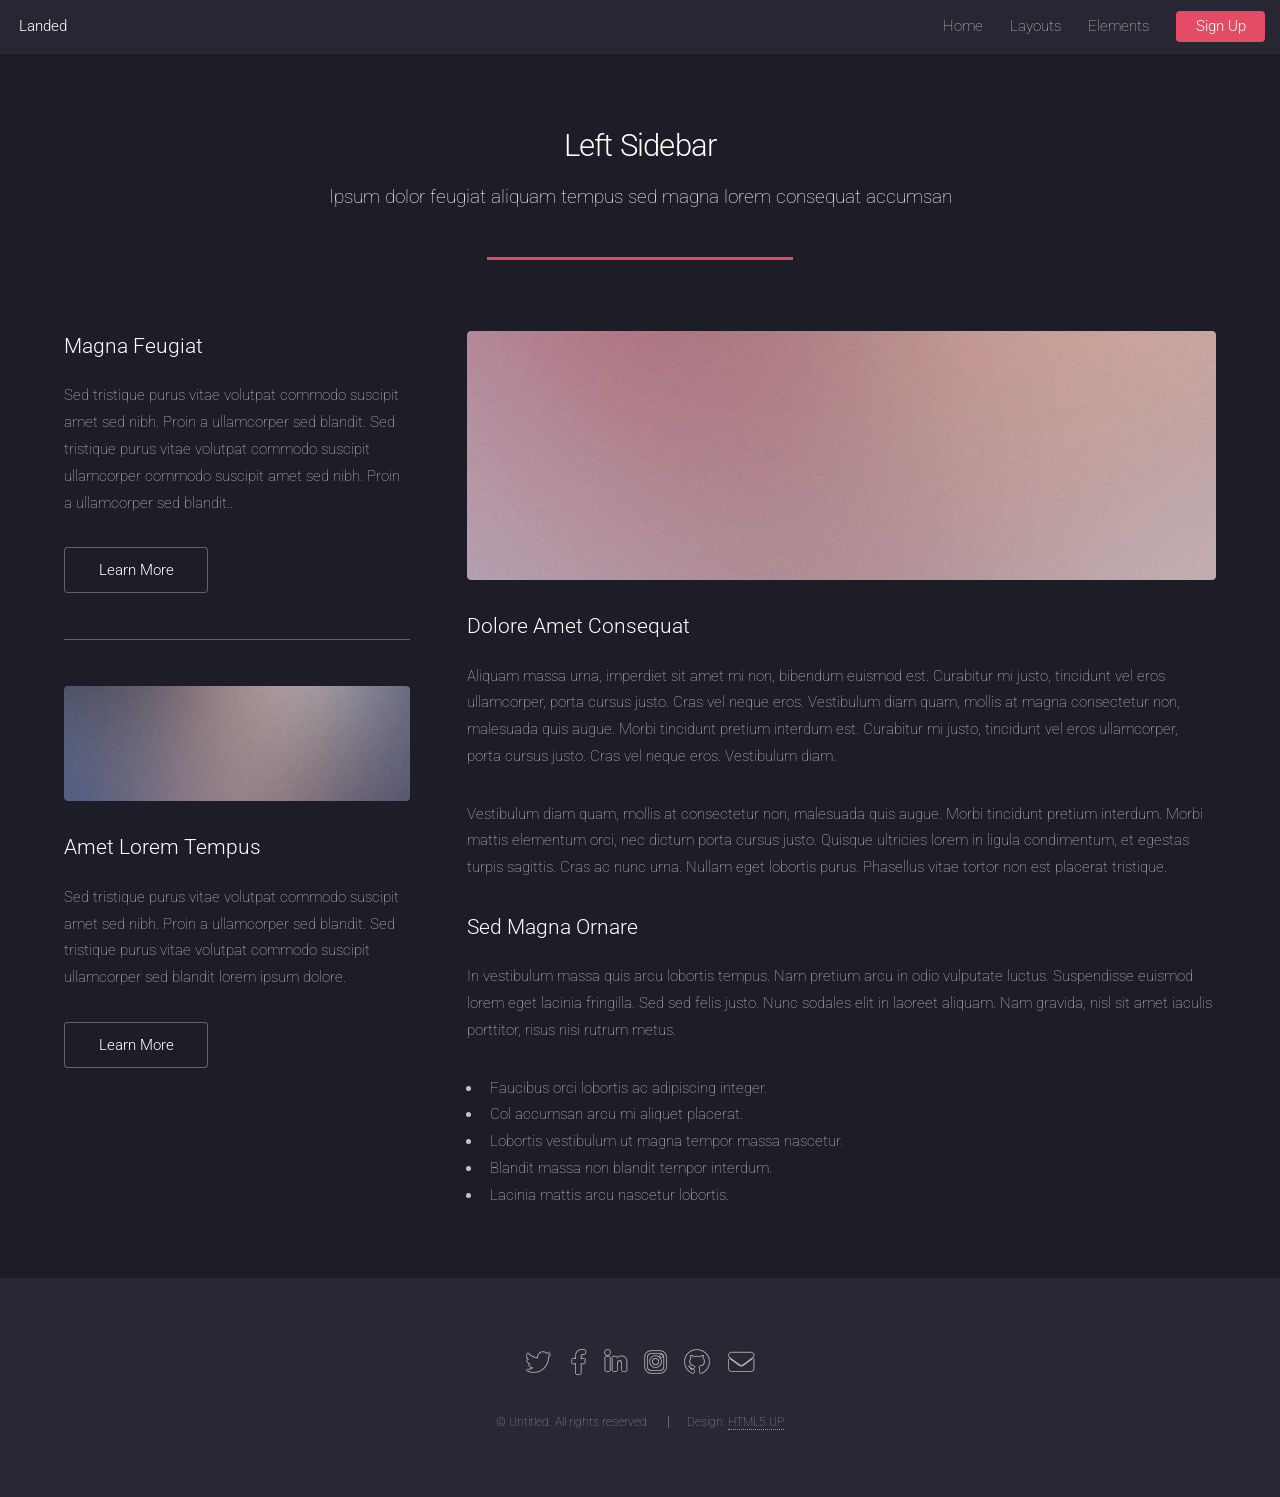
<file: left-sidebar.html>
<!DOCTYPE HTML>
<!--
	Landed by HTML5 UP
	html5up.net | @ajlkn
	Free for personal and commercial use under the CCA 3.0 license (html5up.net/license)
-->
<html>
	<head>
		<title>Left Sidebar - Landed by HTML5 UP</title>
		<meta charset="utf-8" />
		<meta name="viewport" content="width=device-width, initial-scale=1, user-scalable=no" />
		<link rel="stylesheet" href="assets/css/main.css" />
		<noscript><link rel="stylesheet" href="assets/css/noscript.css" /></noscript>
	</head>
	<body class="is-preload">
		<div id="page-wrapper">

			<!-- Header -->
				<header id="header">
					<h1 id="logo"><a href="index.html">Landed</a></h1>
					<nav id="nav">
						<ul>
							<li><a href="index.html">Home</a></li>
							<li>
								<a href="#">Layouts</a>
								<ul>
									<li><a href="left-sidebar.html">Left Sidebar</a></li>
									<li><a href="right-sidebar.html">Right Sidebar</a></li>
									<li><a href="no-sidebar.html">No Sidebar</a></li>
									<li>
										<a href="#">Submenu</a>
										<ul>
											<li><a href="#">Option 1</a></li>
											<li><a href="#">Option 2</a></li>
											<li><a href="#">Option 3</a></li>
											<li><a href="#">Option 4</a></li>
										</ul>
									</li>
								</ul>
							</li>
							<li><a href="elements.html">Elements</a></li>
							<li><a href="#" class="button primary">Sign Up</a></li>
						</ul>
					</nav>
				</header>

			<!-- Main -->
				<div id="main" class="wrapper style1">
					<div class="container">
						<header class="major">
							<h2>Left Sidebar</h2>
							<p>Ipsum dolor feugiat aliquam tempus sed magna lorem consequat accumsan</p>
						</header>
						<div class="row gtr-150">
							<div class="col-4 col-12-medium">

								<!-- Sidebar -->
									<section id="sidebar">
										<section>
											<h3>Magna Feugiat</h3>
											<p>Sed tristique purus vitae volutpat commodo suscipit amet sed nibh. Proin a ullamcorper sed blandit. Sed tristique purus vitae volutpat commodo suscipit ullamcorper commodo suscipit amet sed nibh. Proin a ullamcorper sed blandit..</p>
											<footer>
												<ul class="actions">
													<li><a href="#" class="button">Learn More</a></li>
												</ul>
											</footer>
										</section>
										<hr />
										<section>
											<a href="#" class="image fit"><img src="images/pic06.jpg" alt="" /></a>
											<h3>Amet Lorem Tempus</h3>
											<p>Sed tristique purus vitae volutpat commodo suscipit amet sed nibh. Proin a ullamcorper sed blandit. Sed tristique purus vitae volutpat commodo suscipit ullamcorper sed blandit lorem ipsum dolore.</p>
											<footer>
												<ul class="actions">
													<li><a href="#" class="button">Learn More</a></li>
												</ul>
											</footer>
										</section>
									</section>

							</div>
							<div class="col-8 col-12-medium imp-medium">

								<!-- Content -->
									<section id="content">
										<a href="#" class="image fit"><img src="images/pic05.jpg" alt="" /></a>
										<h3>Dolore Amet Consequat</h3>
										<p>Aliquam massa urna, imperdiet sit amet mi non, bibendum euismod est. Curabitur mi justo, tincidunt vel eros ullamcorper, porta cursus justo. Cras vel neque eros. Vestibulum diam quam, mollis at magna consectetur non, malesuada quis augue. Morbi tincidunt pretium interdum est. Curabitur mi justo, tincidunt vel eros ullamcorper, porta cursus justo. Cras vel neque eros. Vestibulum diam.</p>
										<p>Vestibulum diam quam, mollis at consectetur non, malesuada quis augue. Morbi tincidunt pretium interdum. Morbi mattis elementum orci, nec dictum porta cursus justo. Quisque ultricies lorem in ligula condimentum, et egestas turpis sagittis. Cras ac nunc urna. Nullam eget lobortis purus. Phasellus vitae tortor non est placerat tristique.</p>
										<h3>Sed Magna Ornare</h3>
										<p>In vestibulum massa quis arcu lobortis tempus. Nam pretium arcu in odio vulputate luctus. Suspendisse euismod lorem eget lacinia fringilla. Sed sed felis justo. Nunc sodales elit in laoreet aliquam. Nam gravida, nisl sit amet iaculis porttitor, risus nisi rutrum metus.</p>
										<ul>
											<li>Faucibus orci lobortis ac adipiscing integer.</li>
											<li>Col accumsan arcu mi aliquet placerat.</li>
											<li>Lobortis vestibulum ut magna tempor massa nascetur.</li>
											<li>Blandit massa non blandit tempor interdum.</li>
											<li>Lacinia mattis arcu nascetur lobortis.</li>
										</ul>
									</section>

							</div>
						</div>
					</div>
				</div>

			<!-- Footer -->
				<footer id="footer">
					<ul class="icons">
						<li><a href="#" class="icon brands alt fa-twitter"><span class="label">Twitter</span></a></li>
						<li><a href="#" class="icon brands alt fa-facebook-f"><span class="label">Facebook</span></a></li>
						<li><a href="#" class="icon brands alt fa-linkedin-in"><span class="label">LinkedIn</span></a></li>
						<li><a href="#" class="icon brands alt fa-instagram"><span class="label">Instagram</span></a></li>
						<li><a href="#" class="icon brands alt fa-github"><span class="label">GitHub</span></a></li>
						<li><a href="#" class="icon solid alt fa-envelope"><span class="label">Email</span></a></li>
					</ul>
					<ul class="copyright">
						<li>&copy; Untitled. All rights reserved.</li><li>Design: <a href="http://html5up.net">HTML5 UP</a></li>
					</ul>
				</footer>

		</div>

		<!-- Scripts -->
			<script src="assets/js/jquery.min.js"></script>
			<script src="assets/js/jquery.scrolly.min.js"></script>
			<script src="assets/js/jquery.dropotron.min.js"></script>
			<script src="assets/js/jquery.scrollex.min.js"></script>
			<script src="assets/js/browser.min.js"></script>
			<script src="assets/js/breakpoints.min.js"></script>
			<script src="assets/js/util.js"></script>
			<script src="assets/js/main.js"></script>

	</body>
</html>
</file>
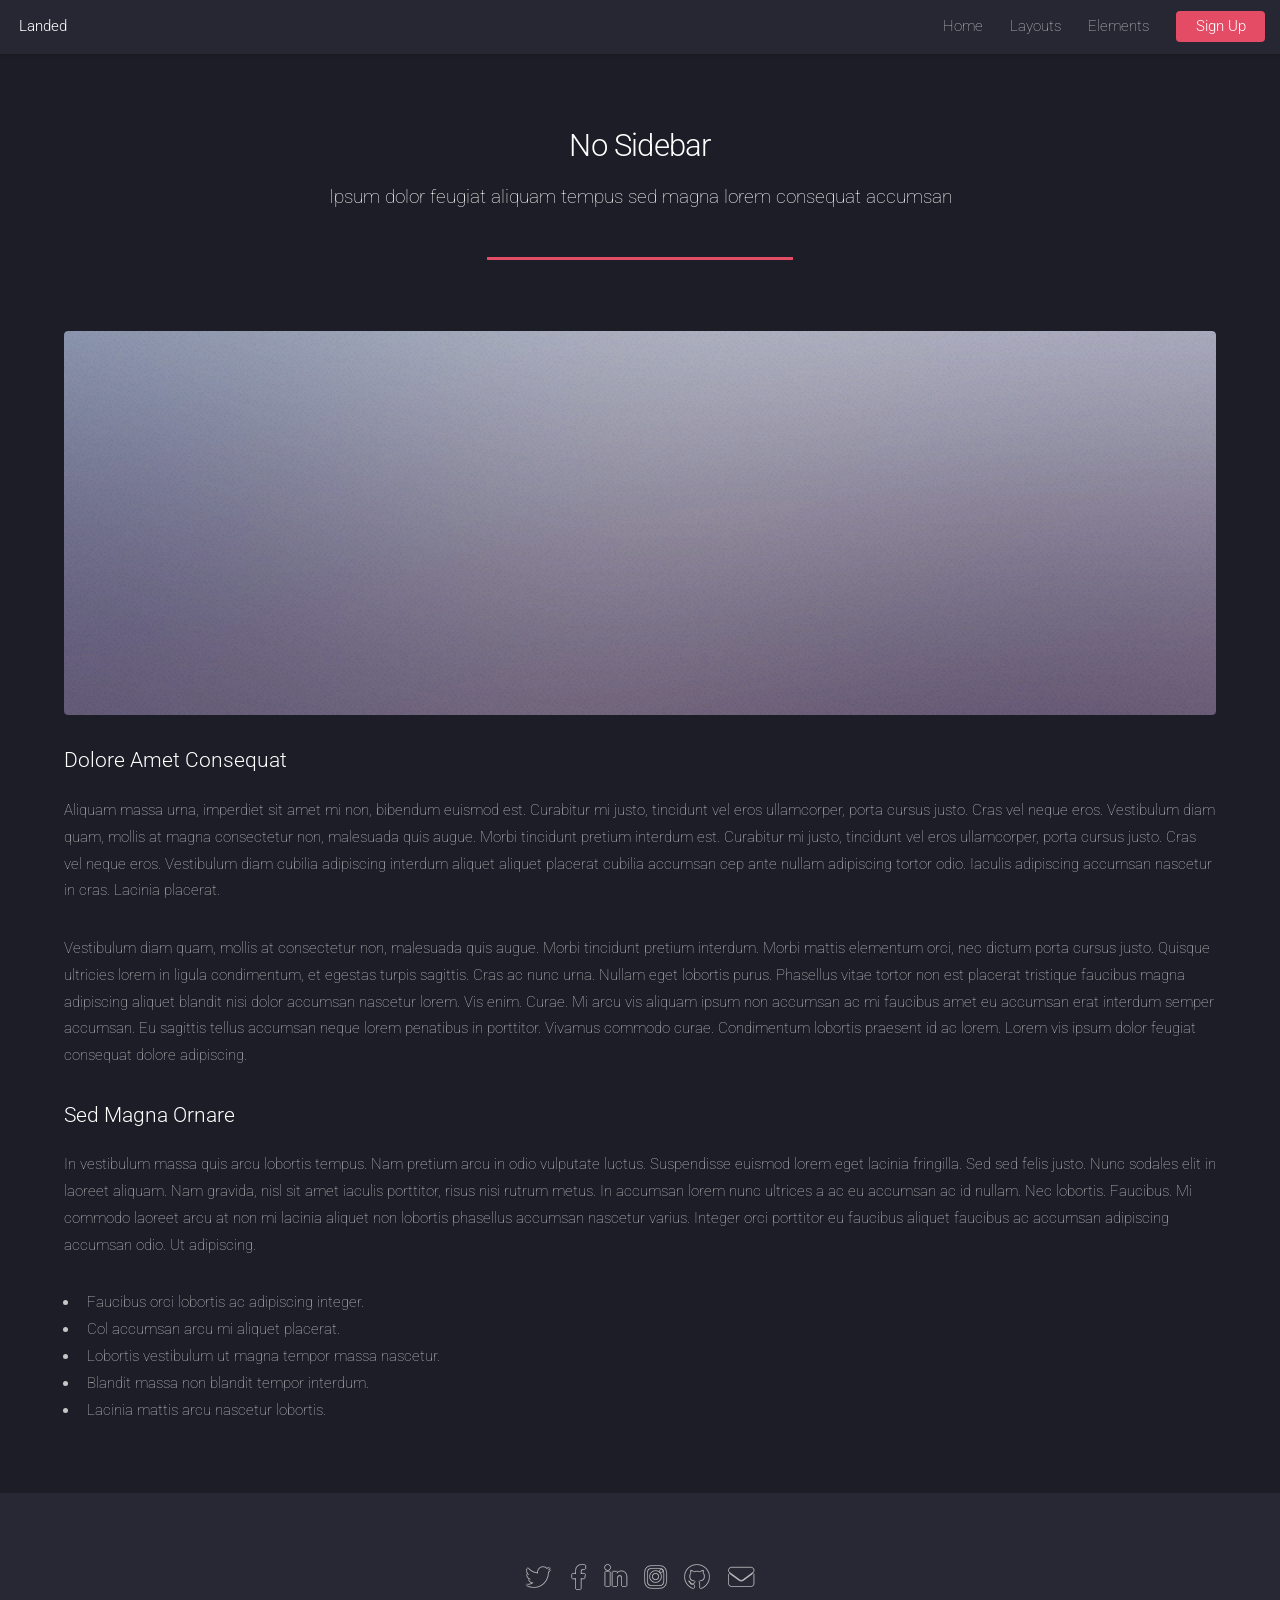
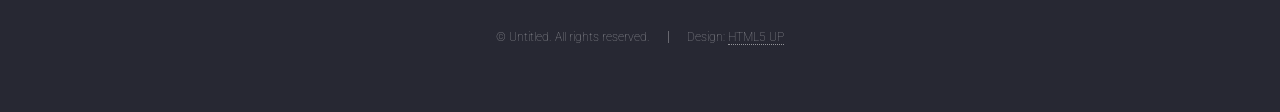
<file: no-sidebar.html>
<!DOCTYPE HTML>
<!--
	Landed by HTML5 UP
	html5up.net | @ajlkn
	Free for personal and commercial use under the CCA 3.0 license (html5up.net/license)
-->
<html>
	<head>
		<title>No Sidebar - Landed by HTML5 UP</title>
		<meta charset="utf-8" />
		<meta name="viewport" content="width=device-width, initial-scale=1, user-scalable=no" />
		<link rel="stylesheet" href="assets/css/main.css" />
		<noscript><link rel="stylesheet" href="assets/css/noscript.css" /></noscript>
	</head>
	<body class="is-preload">
		<div id="page-wrapper">

			<!-- Header -->
				<header id="header">
					<h1 id="logo"><a href="index.html">Landed</a></h1>
					<nav id="nav">
						<ul>
							<li><a href="index.html">Home</a></li>
							<li>
								<a href="#">Layouts</a>
								<ul>
									<li><a href="left-sidebar.html">Left Sidebar</a></li>
									<li><a href="right-sidebar.html">Right Sidebar</a></li>
									<li><a href="no-sidebar.html">No Sidebar</a></li>
									<li>
										<a href="#">Submenu</a>
										<ul>
											<li><a href="#">Option 1</a></li>
											<li><a href="#">Option 2</a></li>
											<li><a href="#">Option 3</a></li>
											<li><a href="#">Option 4</a></li>
										</ul>
									</li>
								</ul>
							</li>
							<li><a href="elements.html">Elements</a></li>
							<li><a href="#" class="button primary">Sign Up</a></li>
						</ul>
					</nav>
				</header>

			<!-- Main -->
				<div id="main" class="wrapper style1">
					<div class="container">
						<header class="major">
							<h2>No Sidebar</h2>
							<p>Ipsum dolor feugiat aliquam tempus sed magna lorem consequat accumsan</p>
						</header>

						<!-- Content -->
							<section id="content">
								<a href="#" class="image fit"><img src="images/pic07.jpg" alt="" /></a>
								<h3>Dolore Amet Consequat</h3>
								<p>Aliquam massa urna, imperdiet sit amet mi non, bibendum euismod est. Curabitur mi justo, tincidunt vel eros ullamcorper, porta cursus justo. Cras vel neque eros. Vestibulum diam quam, mollis at magna consectetur non, malesuada quis augue. Morbi tincidunt pretium interdum est. Curabitur mi justo, tincidunt vel eros ullamcorper, porta cursus justo. Cras vel neque eros. Vestibulum diam cubilia adipiscing interdum aliquet aliquet placerat cubilia accumsan cep ante nullam adipiscing tortor odio. Iaculis adipiscing accumsan nascetur in cras. Lacinia placerat.</p>
								<p>Vestibulum diam quam, mollis at consectetur non, malesuada quis augue. Morbi tincidunt pretium interdum. Morbi mattis elementum orci, nec dictum porta cursus justo. Quisque ultricies lorem in ligula condimentum, et egestas turpis sagittis. Cras ac nunc urna. Nullam eget lobortis purus. Phasellus vitae tortor non est placerat tristique faucibus magna adipiscing aliquet blandit nisi dolor accumsan nascetur lorem. Vis enim. Curae. Mi arcu vis aliquam ipsum non accumsan ac mi faucibus amet eu accumsan erat interdum semper accumsan. Eu sagittis tellus accumsan neque lorem penatibus in porttitor. Vivamus commodo curae. Condimentum lobortis praesent id ac lorem. Lorem vis ipsum dolor feugiat consequat dolore adipiscing.</p>
								<h3>Sed Magna Ornare</h3>
								<p>In vestibulum massa quis arcu lobortis tempus. Nam pretium arcu in odio vulputate luctus. Suspendisse euismod lorem eget lacinia fringilla. Sed sed felis justo. Nunc sodales elit in laoreet aliquam. Nam gravida, nisl sit amet iaculis porttitor, risus nisi rutrum metus. In accumsan lorem nunc ultrices a ac eu accumsan ac id nullam. Nec lobortis. Faucibus. Mi commodo laoreet arcu at non mi lacinia aliquet non lobortis phasellus accumsan nascetur varius. Integer orci porttitor eu faucibus aliquet faucibus ac accumsan adipiscing accumsan odio. Ut adipiscing.</p>
								<ul>
									<li>Faucibus orci lobortis ac adipiscing integer.</li>
									<li>Col accumsan arcu mi aliquet placerat.</li>
									<li>Lobortis vestibulum ut magna tempor massa nascetur.</li>
									<li>Blandit massa non blandit tempor interdum.</li>
									<li>Lacinia mattis arcu nascetur lobortis.</li>
								</ul>
							</section>

					</div>
				</div>

			<!-- Footer -->
				<footer id="footer">
					<ul class="icons">
						<li><a href="#" class="icon brands alt fa-twitter"><span class="label">Twitter</span></a></li>
						<li><a href="#" class="icon brands alt fa-facebook-f"><span class="label">Facebook</span></a></li>
						<li><a href="#" class="icon brands alt fa-linkedin-in"><span class="label">LinkedIn</span></a></li>
						<li><a href="#" class="icon brands alt fa-instagram"><span class="label">Instagram</span></a></li>
						<li><a href="#" class="icon brands alt fa-github"><span class="label">GitHub</span></a></li>
						<li><a href="#" class="icon solid alt fa-envelope"><span class="label">Email</span></a></li>
					</ul>
					<ul class="copyright">
						<li>&copy; Untitled. All rights reserved.</li><li>Design: <a href="http://html5up.net">HTML5 UP</a></li>
					</ul>
				</footer>

		</div>

		<!-- Scripts -->
			<script src="assets/js/jquery.min.js"></script>
			<script src="assets/js/jquery.scrolly.min.js"></script>
			<script src="assets/js/jquery.dropotron.min.js"></script>
			<script src="assets/js/jquery.scrollex.min.js"></script>
			<script src="assets/js/browser.min.js"></script>
			<script src="assets/js/breakpoints.min.js"></script>
			<script src="assets/js/util.js"></script>
			<script src="assets/js/main.js"></script>

	</body>
</html>
</file>
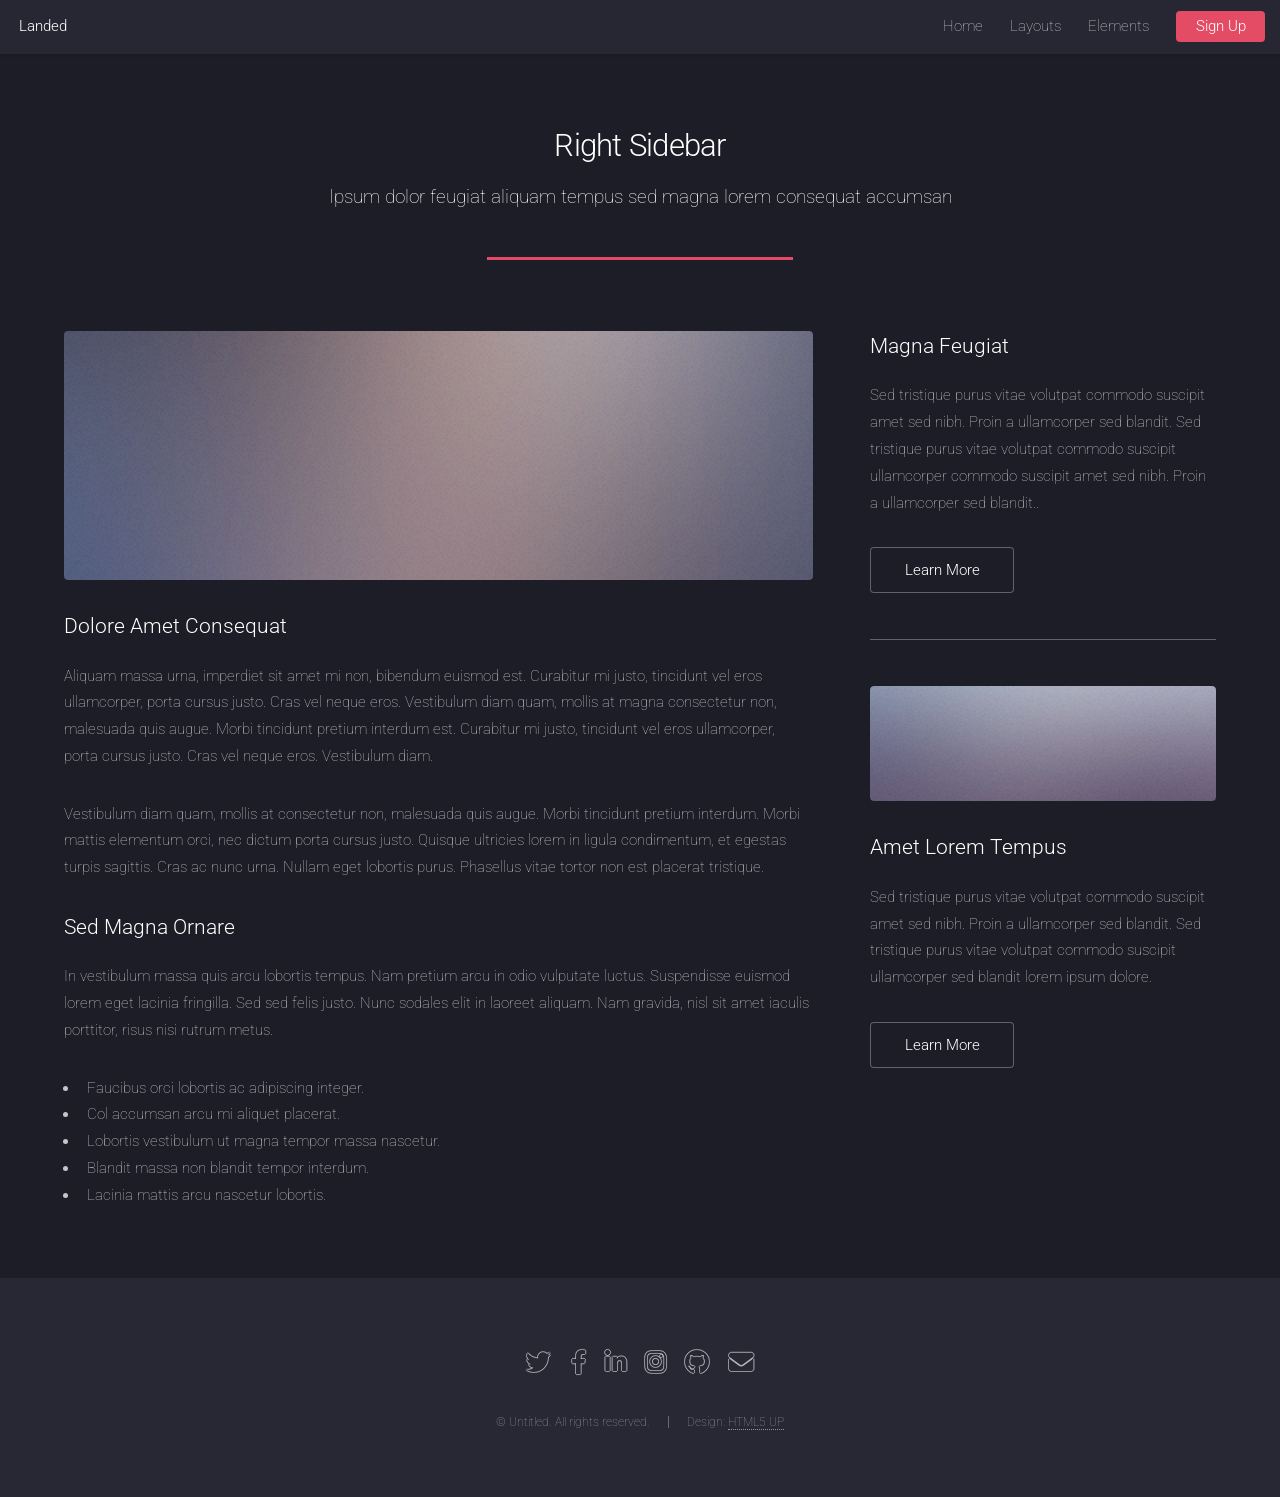
<file: right-sidebar.html>
<!DOCTYPE HTML>
<!--
	Landed by HTML5 UP
	html5up.net | @ajlkn
	Free for personal and commercial use under the CCA 3.0 license (html5up.net/license)
-->
<html>
	<head>
		<title>Right Sidebar - Landed by HTML5 UP</title>
		<meta charset="utf-8" />
		<meta name="viewport" content="width=device-width, initial-scale=1, user-scalable=no" />
		<link rel="stylesheet" href="assets/css/main.css" />
		<noscript><link rel="stylesheet" href="assets/css/noscript.css" /></noscript>
	</head>
	<body class="is-preload">
		<div id="page-wrapper">

			<!-- Header -->
				<header id="header">
					<h1 id="logo"><a href="index.html">Landed</a></h1>
					<nav id="nav">
						<ul>
							<li><a href="index.html">Home</a></li>
							<li>
								<a href="#">Layouts</a>
								<ul>
									<li><a href="left-sidebar.html">Left Sidebar</a></li>
									<li><a href="right-sidebar.html">Right Sidebar</a></li>
									<li><a href="no-sidebar.html">No Sidebar</a></li>
									<li>
										<a href="#">Submenu</a>
										<ul>
											<li><a href="#">Option 1</a></li>
											<li><a href="#">Option 2</a></li>
											<li><a href="#">Option 3</a></li>
											<li><a href="#">Option 4</a></li>
										</ul>
									</li>
								</ul>
							</li>
							<li><a href="elements.html">Elements</a></li>
							<li><a href="#" class="button primary">Sign Up</a></li>
						</ul>
					</nav>
				</header>

			<!-- Main -->
				<div id="main" class="wrapper style1">
					<div class="container">
						<header class="major">
							<h2>Right Sidebar</h2>
							<p>Ipsum dolor feugiat aliquam tempus sed magna lorem consequat accumsan</p>
						</header>
						<div class="row gtr-150">
							<div class="col-8 col-12-medium">

								<!-- Content -->
									<section id="content">
										<a href="#" class="image fit"><img src="images/pic06.jpg" alt="" /></a>
										<h3>Dolore Amet Consequat</h3>
										<p>Aliquam massa urna, imperdiet sit amet mi non, bibendum euismod est. Curabitur mi justo, tincidunt vel eros ullamcorper, porta cursus justo. Cras vel neque eros. Vestibulum diam quam, mollis at magna consectetur non, malesuada quis augue. Morbi tincidunt pretium interdum est. Curabitur mi justo, tincidunt vel eros ullamcorper, porta cursus justo. Cras vel neque eros. Vestibulum diam.</p>
										<p>Vestibulum diam quam, mollis at consectetur non, malesuada quis augue. Morbi tincidunt pretium interdum. Morbi mattis elementum orci, nec dictum porta cursus justo. Quisque ultricies lorem in ligula condimentum, et egestas turpis sagittis. Cras ac nunc urna. Nullam eget lobortis purus. Phasellus vitae tortor non est placerat tristique.</p>
										<h3>Sed Magna Ornare</h3>
										<p>In vestibulum massa quis arcu lobortis tempus. Nam pretium arcu in odio vulputate luctus. Suspendisse euismod lorem eget lacinia fringilla. Sed sed felis justo. Nunc sodales elit in laoreet aliquam. Nam gravida, nisl sit amet iaculis porttitor, risus nisi rutrum metus.</p>
										<ul>
											<li>Faucibus orci lobortis ac adipiscing integer.</li>
											<li>Col accumsan arcu mi aliquet placerat.</li>
											<li>Lobortis vestibulum ut magna tempor massa nascetur.</li>
											<li>Blandit massa non blandit tempor interdum.</li>
											<li>Lacinia mattis arcu nascetur lobortis.</li>
										</ul>
									</section>

							</div>
							<div class="col-4 col-12-medium">

								<!-- Sidebar -->
									<section id="sidebar">
										<section>
											<h3>Magna Feugiat</h3>
											<p>Sed tristique purus vitae volutpat commodo suscipit amet sed nibh. Proin a ullamcorper sed blandit. Sed tristique purus vitae volutpat commodo suscipit ullamcorper commodo suscipit amet sed nibh. Proin a ullamcorper sed blandit..</p>
											<footer>
												<ul class="actions">
													<li><a href="#" class="button">Learn More</a></li>
												</ul>
											</footer>
										</section>
										<hr />
										<section>
											<a href="#" class="image fit"><img src="images/pic07.jpg" alt="" /></a>
											<h3>Amet Lorem Tempus</h3>
											<p>Sed tristique purus vitae volutpat commodo suscipit amet sed nibh. Proin a ullamcorper sed blandit. Sed tristique purus vitae volutpat commodo suscipit ullamcorper sed blandit lorem ipsum dolore.</p>
											<footer>
												<ul class="actions">
													<li><a href="#" class="button">Learn More</a></li>
												</ul>
											</footer>
										</section>
									</section>

							</div>
						</div>
					</div>
				</div>

			<!-- Footer -->
				<footer id="footer">
					<ul class="icons">
						<li><a href="#" class="icon brands alt fa-twitter"><span class="label">Twitter</span></a></li>
						<li><a href="#" class="icon brands alt fa-facebook-f"><span class="label">Facebook</span></a></li>
						<li><a href="#" class="icon brands alt fa-linkedin-in"><span class="label">LinkedIn</span></a></li>
						<li><a href="#" class="icon brands alt fa-instagram"><span class="label">Instagram</span></a></li>
						<li><a href="#" class="icon brands alt fa-github"><span class="label">GitHub</span></a></li>
						<li><a href="#" class="icon solid alt fa-envelope"><span class="label">Email</span></a></li>
					</ul>
					<ul class="copyright">
						<li>&copy; Untitled. All rights reserved.</li><li>Design: <a href="http://html5up.net">HTML5 UP</a></li>
					</ul>
				</footer>

		</div>

		<!-- Scripts -->
			<script src="assets/js/jquery.min.js"></script>
			<script src="assets/js/jquery.scrolly.min.js"></script>
			<script src="assets/js/jquery.dropotron.min.js"></script>
			<script src="assets/js/jquery.scrollex.min.js"></script>
			<script src="assets/js/browser.min.js"></script>
			<script src="assets/js/breakpoints.min.js"></script>
			<script src="assets/js/util.js"></script>
			<script src="assets/js/main.js"></script>

	</body>
</html>
</file>
<file: assets/css/noscript.css>
/*
	Landed by HTML5 UP
	html5up.net | @ajlkn
	Free for personal and commercial use under the CCA 3.0 license (html5up.net/license)
*/

/* Loader */

	body.landing.is-preload:before {
		display: none;
	}

	body.landing.is-preload:after {
		display: none;
	}
</file>
<file: assets/css/main.css>
@import url("fontawesome-all.min.css");
@import url("https://fonts.googleapis.com/css?family=Roboto:100,300,100italic,300italic");

/*
	Landed by HTML5 UP
	html5up.net | @ajlkn
	Free for personal and commercial use under the CCA 3.0 license (html5up.net/license)
*/

html, body, div, span, applet, object,
iframe, h1, h2, h3, h4, h5, h6, p, blockquote,
pre, a, abbr, acronym, address, big, cite,
code, del, dfn, em, img, ins, kbd, q, s, samp,
small, strike, strong, sub, sup, tt, var, b,
u, i, center, dl, dt, dd, ol, ul, li, fieldset,
form, label, legend, table, caption, tbody,
tfoot, thead, tr, th, td, article, aside,
canvas, details, embed, figure, figcaption,
footer, header, hgroup, menu, nav, output, ruby,
section, summary, time, mark, audio, video {
	margin: 0;
	padding: 0;
	border: 0;
	font-size: 100%;
	font: inherit;
	vertical-align: baseline;}

article, aside, details, figcaption, figure,
footer, header, hgroup, menu, nav, section {
	display: block;}

body {
	line-height: 1;
}

ol, ul {
	list-style: none;
}

blockquote, q {
	quotes: none;
}

	blockquote:before, blockquote:after, q:before, q:after {
		content: '';
		content: none;
	}

table {
	border-collapse: collapse;
	border-spacing: 0;
}

body {
	-webkit-text-size-adjust: none;
}

mark {
	background-color: transparent;
	color: inherit;
}

input::-moz-focus-inner {
	border: 0;
	padding: 0;
}

input, select, textarea {
	-moz-appearance: none;
	-webkit-appearance: none;
	-ms-appearance: none;
	appearance: none;
}

/* Basic */

	html {
		box-sizing: border-box;
	}

	*, *:before, *:after {
		box-sizing: inherit;
	}

	html, body {
		background: #1c1d26;
	}

	body.is-preload *, body.is-preload *:before, body.is-preload *:after {
		-moz-animation: none !important;
		-webkit-animation: none !important;
		-ms-animation: none !important;
		animation: none !important;
		-moz-transition: none !important;
		-webkit-transition: none !important;
		-ms-transition: none !important;
		transition: none !important;
	}

	body, input, select, textarea {
		color: rgba(255, 255, 255, 0.75);
		font-family: "Roboto", Helvetica, sans-serif;
		font-size: 15pt;
		font-weight: 100;
		line-height: 1.75em;
	}

	a {
		-moz-transition: border-color 0.2s ease-in-out, color 0.2s ease-in-out;
		-webkit-transition: border-color 0.2s ease-in-out, color 0.2s ease-in-out;
		-ms-transition: border-color 0.2s ease-in-out, color 0.2s ease-in-out;
		transition: border-color 0.2s ease-in-out, color 0.2s ease-in-out;
		border-bottom: dotted 1px;
		color: #e44c65;
		text-decoration: none;
	}

		a:hover {
			color: #e44c65 !important;
			border-bottom-color: transparent;
		}

	strong, b {
		color: #ffffff;
		font-weight: 300;
	}

	em, i {
		font-style: italic;
	}

	p {
		margin: 0 0 2em 0;
	}

	h1, h2, h3, h4, h5, h6 {
		color: #ffffff;
		font-weight: 300;
		line-height: 1em;
		margin: 0 0 1em 0;
	}

		h1 a, h2 a, h3 a, h4 a, h5 a, h6 a {
			color: inherit;
			border: 0;
		}

	h2 {
		font-size: 2em;
		line-height: 1.5em;
		letter-spacing: -0.025em;
	}

	h3 {
		font-size: 1.35em;
		line-height: 1.5em;
	}

	h4 {
		font-size: 1.1em;
		line-height: 1.5em;
	}

	h5 {
		font-size: 0.9em;
		line-height: 1.5em;
	}

	h6 {
		font-size: 0.7em;
		line-height: 1.5em;
	}

	sub {
		font-size: 0.8em;
		position: relative;
		top: 0.5em;
	}

	sup {
		font-size: 0.8em;
		position: relative;
		top: -0.5em;
	}

	hr {
		border: 0;
		border-bottom: solid 1px rgba(255, 255, 255, 0.3);
		margin: 3em 0;
	}

		hr.major {
			margin: 4em 0;
		}

	blockquote {
		border-left: solid 4px rgba(255, 255, 255, 0.3);
		font-style: italic;
		margin: 0 0 2em 0;
		padding: 0.5em 0 0.5em 2em;
	}

	code {
		background: rgba(255, 255, 255, 0.075);
		border-radius: 4px;
		font-family: "Courier New", monospace;
		font-size: 0.9em;
		margin: 0 0.25em;
		padding: 0.25em 0.65em;
	}

	pre {
		-webkit-overflow-scrolling: touch;
		font-family: "Courier New", monospace;
		font-size: 0.9em;
		margin: 0 0 2em 0;
	}

		pre code {
			display: block;
			line-height: 1.75em;
			padding: 1em 1.5em;
			overflow-x: auto;
		}

	.align-left {
		text-align: left;
	}

	.align-center {
		text-align: center;
	}

	.align-right {
		text-align: right;
	}

/* Loader */

	@-moz-keyframes spinner-show {
		0% {
			opacity: 0;
		}

		100% {
			opacity: 1;
		}
	}

	@-webkit-keyframes spinner-show {
		0% {
			opacity: 0;
		}

		100% {
			opacity: 1;
		}
	}

	@-ms-keyframes spinner-show {
		0% {
			opacity: 0;
		}

		100% {
			opacity: 1;
		}
	}

	@keyframes spinner-show {
		0% {
			opacity: 0;
		}

		100% {
			opacity: 1;
		}
	}

	@-moz-keyframes spinner-hide {
		0% {
			color: rgba(255, 255, 255, 0.15);
			z-index: 100001;
			-moz-transform: scale(1) rotate(0deg);
			-webkit-transform: scale(1) rotate(0deg);
			-ms-transform: scale(1) rotate(0deg);
			transform: scale(1) rotate(0deg);
		}

		99% {
			color: #1c1d26;
			z-index: 100001;
			-moz-transform: scale(0.5) rotate(360deg);
			-webkit-transform: scale(0.5) rotate(360deg);
			-ms-transform: scale(0.5) rotate(360deg);
			transform: scale(0.5) rotate(360deg);
		}

		100% {
			color: #1c1d26;
			z-index: -1;
			-moz-transform: scale(0.5) rotate(360deg);
			-webkit-transform: scale(0.5) rotate(360deg);
			-ms-transform: scale(0.5) rotate(360deg);
			transform: scale(0.5) rotate(360deg);
		}
	}

	@-webkit-keyframes spinner-hide {
		0% {
			color: rgba(255, 255, 255, 0.15);
			z-index: 100001;
			-moz-transform: scale(1) rotate(0deg);
			-webkit-transform: scale(1) rotate(0deg);
			-ms-transform: scale(1) rotate(0deg);
			transform: scale(1) rotate(0deg);
		}

		99% {
			color: #1c1d26;
			z-index: 100001;
			-moz-transform: scale(0.5) rotate(360deg);
			-webkit-transform: scale(0.5) rotate(360deg);
			-ms-transform: scale(0.5) rotate(360deg);
			transform: scale(0.5) rotate(360deg);
		}

		100% {
			color: #1c1d26;
			z-index: -1;
			-moz-transform: scale(0.5) rotate(360deg);
			-webkit-transform: scale(0.5) rotate(360deg);
			-ms-transform: scale(0.5) rotate(360deg);
			transform: scale(0.5) rotate(360deg);
		}
	}

	@-ms-keyframes spinner-hide {
		0% {
			color: rgba(255, 255, 255, 0.15);
			z-index: 100001;
			-moz-transform: scale(1) rotate(0deg);
			-webkit-transform: scale(1) rotate(0deg);
			-ms-transform: scale(1) rotate(0deg);
			transform: scale(1) rotate(0deg);
		}

		99% {
			color: #1c1d26;
			z-index: 100001;
			-moz-transform: scale(0.5) rotate(360deg);
			-webkit-transform: scale(0.5) rotate(360deg);
			-ms-transform: scale(0.5) rotate(360deg);
			transform: scale(0.5) rotate(360deg);
		}

		100% {
			color: #1c1d26;
			z-index: -1;
			-moz-transform: scale(0.5) rotate(360deg);
			-webkit-transform: scale(0.5) rotate(360deg);
			-ms-transform: scale(0.5) rotate(360deg);
			transform: scale(0.5) rotate(360deg);
		}
	}

	@keyframes spinner-hide {
		0% {
			color: rgba(255, 255, 255, 0.15);
			z-index: 100001;
			-moz-transform: scale(1) rotate(0deg);
			-webkit-transform: scale(1) rotate(0deg);
			-ms-transform: scale(1) rotate(0deg);
			transform: scale(1) rotate(0deg);
		}

		99% {
			color: #1c1d26;
			z-index: 100001;
			-moz-transform: scale(0.5) rotate(360deg);
			-webkit-transform: scale(0.5) rotate(360deg);
			-ms-transform: scale(0.5) rotate(360deg);
			transform: scale(0.5) rotate(360deg);
		}

		100% {
			color: #1c1d26;
			z-index: -1;
			-moz-transform: scale(0.5) rotate(360deg);
			-webkit-transform: scale(0.5) rotate(360deg);
			-ms-transform: scale(0.5) rotate(360deg);
			transform: scale(0.5) rotate(360deg);
		}
	}

	@-moz-keyframes spinner-rotate {
		0% {
			-moz-transform: scale(1) rotate(0deg);
			-webkit-transform: scale(1) rotate(0deg);
			-ms-transform: scale(1) rotate(0deg);
			transform: scale(1) rotate(0deg);
		}

		100% {
			-moz-transform: scale(1) rotate(360deg);
			-webkit-transform: scale(1) rotate(360deg);
			-ms-transform: scale(1) rotate(360deg);
			transform: scale(1) rotate(360deg);
		}
	}

	@-webkit-keyframes spinner-rotate {
		0% {
			-moz-transform: scale(1) rotate(0deg);
			-webkit-transform: scale(1) rotate(0deg);
			-ms-transform: scale(1) rotate(0deg);
			transform: scale(1) rotate(0deg);
		}

		100% {
			-moz-transform: scale(1) rotate(360deg);
			-webkit-transform: scale(1) rotate(360deg);
			-ms-transform: scale(1) rotate(360deg);
			transform: scale(1) rotate(360deg);
		}
	}

	@-ms-keyframes spinner-rotate {
		0% {
			-moz-transform: scale(1) rotate(0deg);
			-webkit-transform: scale(1) rotate(0deg);
			-ms-transform: scale(1) rotate(0deg);
			transform: scale(1) rotate(0deg);
		}

		100% {
			-moz-transform: scale(1) rotate(360deg);
			-webkit-transform: scale(1) rotate(360deg);
			-ms-transform: scale(1) rotate(360deg);
			transform: scale(1) rotate(360deg);
		}
	}

	@keyframes spinner-rotate {
		0% {
			-moz-transform: scale(1) rotate(0deg);
			-webkit-transform: scale(1) rotate(0deg);
			-ms-transform: scale(1) rotate(0deg);
			transform: scale(1) rotate(0deg);
		}

		100% {
			-moz-transform: scale(1) rotate(360deg);
			-webkit-transform: scale(1) rotate(360deg);
			-ms-transform: scale(1) rotate(360deg);
			transform: scale(1) rotate(360deg);
		}
	}

	@-moz-keyframes overlay-hide {
		0% {
			opacity: 1;
			z-index: 100000;
		}

		15% {
			opacity: 1;
			z-index: 100000;
		}

		99% {
			opacity: 0;
			z-index: 100000;
		}

		100% {
			opacity: 0;
			z-index: -1;
		}
	}

	@-webkit-keyframes overlay-hide {
		0% {
			opacity: 1;
			z-index: 100000;
		}

		15% {
			opacity: 1;
			z-index: 100000;
		}

		99% {
			opacity: 0;
			z-index: 100000;
		}

		100% {
			opacity: 0;
			z-index: -1;
		}
	}

	@-ms-keyframes overlay-hide {
		0% {
			opacity: 1;
			z-index: 100000;
		}

		15% {
			opacity: 1;
			z-index: 100000;
		}

		99% {
			opacity: 0;
			z-index: 100000;
		}

		100% {
			opacity: 0;
			z-index: -1;
		}
	}

	@keyframes overlay-hide {
		0% {
			opacity: 1;
			z-index: 100000;
		}

		15% {
			opacity: 1;
			z-index: 100000;
		}

		99% {
			opacity: 0;
			z-index: 100000;
		}

		100% {
			opacity: 0;
			z-index: -1;
		}
	}

	body.landing {
		text-decoration: none;
	}

		body.landing:before {
			-moz-osx-font-smoothing: grayscale;
			-webkit-font-smoothing: antialiased;
			display: inline-block;
			font-style: normal;
			font-variant: normal;
			text-rendering: auto;
			line-height: 1;
			text-transform: none !important;
			font-family: 'Font Awesome 5 Free';
			font-weight: 900;
		}

		body.landing:before {
			-moz-animation: spinner-show 1.5s 1 0.25s ease forwards, spinner-hide 0.25s ease-in-out forwards !important;
			-webkit-animation: spinner-show 1.5s 1 0.25s ease forwards, spinner-hide 0.25s ease-in-out forwards !important;
			-ms-animation: spinner-show 1.5s 1 0.25s ease forwards, spinner-hide 0.25s ease-in-out forwards !important;
			animation: spinner-show 1.5s 1 0.25s ease forwards, spinner-hide 0.25s ease-in-out forwards !important;
			-moz-transform-origin: 50% 50%;
			-webkit-transform-origin: 50% 50%;
			-ms-transform-origin: 50% 50%;
			transform-origin: 50% 50%;
			color: rgba(255, 255, 255, 0.15);
			content: '\f1ce';
			cursor: default;
			display: block;
			font-size: 2em;
			height: 2em;
			left: 50%;
			line-height: 2em;
			margin: -1em 0 0 -1em;
			opacity: 0;
			position: fixed;
			text-align: center;
			top: 50%;
			width: 2em;
			z-index: -1;
		}

		body.landing:after {
			-moz-animation: overlay-hide 1.5s ease-in forwards !important;
			-webkit-animation: overlay-hide 1.5s ease-in forwards !important;
			-ms-animation: overlay-hide 1.5s ease-in forwards !important;
			animation: overlay-hide 1.5s ease-in forwards !important;
			background: #1c1d26;
			content: '';
			display: block;
			height: 100%;
			left: 0;
			opacity: 0;
			position: fixed;
			top: 0;
			width: 100%;
			z-index: -1;
		}

		body.landing.is-preload:before {
			-moz-animation: spinner-show 1.5s 1 0.25s ease forwards, spinner-rotate 0.75s infinite linear !important;
			-webkit-animation: spinner-show 1.5s 1 0.25s ease forwards, spinner-rotate 0.75s infinite linear !important;
			-ms-animation: spinner-show 1.5s 1 0.25s ease forwards, spinner-rotate 0.75s infinite linear !important;
			animation: spinner-show 1.5s 1 0.25s ease forwards, spinner-rotate 0.75s infinite linear !important;
			z-index: 100001;
		}

		body.landing.is-preload:after {
			-moz-animation: none !important;
			-webkit-animation: none !important;
			-ms-animation: none !important;
			animation: none !important;
			opacity: 1;
			z-index: 100000;
		}

	@media (-webkit-min-device-pixel-ratio: 2) {

		body.landing:before {
			line-height: 2.025em;
		}

	}

/* Container */

	.container {
		margin: 0 auto;
		max-width: calc(100% - 4em);
		width: 70em;
	}

		.container.xsmall {
			width: 17.5em;
		}

		.container.small {
			width: 35em;
		}

		.container.medium {
			width: 52.5em;
		}

		.container.large {
			width: 87.5em;
		}

		.container.xlarge {
			width: 105em;
		}

		.container.max {
			width: 100%;
		}

		@media screen and (max-width: 1280px) {

			.container {
				width: 90%;
				max-width: 100%;
			}

		}

		@media screen and (max-width: 980px) {

			.container {
				width: 100% !important;
			}

		}

/* Row */

	.row {
		display: flex;
		flex-wrap: wrap;
		box-sizing: border-box;
		align-items: stretch;
	}

		.row > * {
			box-sizing: border-box;
		}

		.row.gtr-uniform > * > :last-child {
			margin-bottom: 0;
		}

		.row.aln-left {
			justify-content: flex-start;
		}

		.row.aln-center {
			justify-content: center;
		}

		.row.aln-right {
			justify-content: flex-end;
		}

		.row.aln-top {
			align-items: flex-start;
		}

		.row.aln-middle {
			align-items: center;
		}

		.row.aln-bottom {
			align-items: flex-end;
		}

		.row > .imp {
			order: -1;
		}

		.row > .col-1 {
			width: 8.33333%;
		}

		.row > .off-1 {
			margin-left: 8.33333%;
		}

		.row > .col-2 {
			width: 16.66667%;
		}

		.row > .off-2 {
			margin-left: 16.66667%;
		}

		.row > .col-3 {
			width: 25%;
		}

		.row > .off-3 {
			margin-left: 25%;
		}

		.row > .col-4 {
			width: 33.33333%;
		}

		.row > .off-4 {
			margin-left: 33.33333%;
		}

		.row > .col-5 {
			width: 41.66667%;
		}

		.row > .off-5 {
			margin-left: 41.66667%;
		}

		.row > .col-6 {
			width: 50%;
		}

		.row > .off-6 {
			margin-left: 50%;
		}

		.row > .col-7 {
			width: 58.33333%;
		}

		.row > .off-7 {
			margin-left: 58.33333%;
		}

		.row > .col-8 {
			width: 66.66667%;
		}

		.row > .off-8 {
			margin-left: 66.66667%;
		}

		.row > .col-9 {
			width: 75%;
		}

		.row > .off-9 {
			margin-left: 75%;
		}

		.row > .col-10 {
			width: 83.33333%;
		}

		.row > .off-10 {
			margin-left: 83.33333%;
		}

		.row > .col-11 {
			width: 91.66667%;
		}

		.row > .off-11 {
			margin-left: 91.66667%;
		}

		.row > .col-12 {
			width: 100%;
		}

		.row > .off-12 {
			margin-left: 100%;
		}

		.row.gtr-0 {
			margin-top: 0;
			margin-left: 0em;
		}

			.row.gtr-0 > * {
				padding: 0 0 0 0em;
			}

			.row.gtr-0.gtr-uniform {
				margin-top: 0em;
			}

				.row.gtr-0.gtr-uniform > * {
					padding-top: 0em;
				}

		.row.gtr-25 {
			margin-top: 0;
			margin-left: -0.625em;
		}

			.row.gtr-25 > * {
				padding: 0 0 0 0.625em;
			}

			.row.gtr-25.gtr-uniform {
				margin-top: -0.625em;
			}

				.row.gtr-25.gtr-uniform > * {
					padding-top: 0.625em;
				}

		.row.gtr-50 {
			margin-top: 0;
			margin-left: -1.25em;
		}

			.row.gtr-50 > * {
				padding: 0 0 0 1.25em;
			}

			.row.gtr-50.gtr-uniform {
				margin-top: -1.25em;
			}

				.row.gtr-50.gtr-uniform > * {
					padding-top: 1.25em;
				}

		.row {
			margin-top: 0;
			margin-left: -2.5em;
		}

			.row > * {
				padding: 0 0 0 2.5em;
			}

			.row.gtr-uniform {
				margin-top: -2.5em;
			}

				.row.gtr-uniform > * {
					padding-top: 2.5em;
				}

		.row.gtr-150 {
			margin-top: 0;
			margin-left: -3.75em;
		}

			.row.gtr-150 > * {
				padding: 0 0 0 3.75em;
			}

			.row.gtr-150.gtr-uniform {
				margin-top: -3.75em;
			}

				.row.gtr-150.gtr-uniform > * {
					padding-top: 3.75em;
				}

		.row.gtr-200 {
			margin-top: 0;
			margin-left: -5em;
		}

			.row.gtr-200 > * {
				padding: 0 0 0 5em;
			}

			.row.gtr-200.gtr-uniform {
				margin-top: -5em;
			}

				.row.gtr-200.gtr-uniform > * {
					padding-top: 5em;
				}

		@media screen and (max-width: 1680px) {

			.row {
				display: flex;
				flex-wrap: wrap;
				box-sizing: border-box;
				align-items: stretch;
			}

				.row > * {
					box-sizing: border-box;
				}

				.row.gtr-uniform > * > :last-child {
					margin-bottom: 0;
				}

				.row.aln-left {
					justify-content: flex-start;
				}

				.row.aln-center {
					justify-content: center;
				}

				.row.aln-right {
					justify-content: flex-end;
				}

				.row.aln-top {
					align-items: flex-start;
				}

				.row.aln-middle {
					align-items: center;
				}

				.row.aln-bottom {
					align-items: flex-end;
				}

				.row > .imp-xlarge {
					order: -1;
				}

				.row > .col-1-xlarge {
					width: 8.33333%;
				}

				.row > .off-1-xlarge {
					margin-left: 8.33333%;
				}

				.row > .col-2-xlarge {
					width: 16.66667%;
				}

				.row > .off-2-xlarge {
					margin-left: 16.66667%;
				}

				.row > .col-3-xlarge {
					width: 25%;
				}

				.row > .off-3-xlarge {
					margin-left: 25%;
				}

				.row > .col-4-xlarge {
					width: 33.33333%;
				}

				.row > .off-4-xlarge {
					margin-left: 33.33333%;
				}

				.row > .col-5-xlarge {
					width: 41.66667%;
				}

				.row > .off-5-xlarge {
					margin-left: 41.66667%;
				}

				.row > .col-6-xlarge {
					width: 50%;
				}

				.row > .off-6-xlarge {
					margin-left: 50%;
				}

				.row > .col-7-xlarge {
					width: 58.33333%;
				}

				.row > .off-7-xlarge {
					margin-left: 58.33333%;
				}

				.row > .col-8-xlarge {
					width: 66.66667%;
				}

				.row > .off-8-xlarge {
					margin-left: 66.66667%;
				}

				.row > .col-9-xlarge {
					width: 75%;
				}

				.row > .off-9-xlarge {
					margin-left: 75%;
				}

				.row > .col-10-xlarge {
					width: 83.33333%;
				}

				.row > .off-10-xlarge {
					margin-left: 83.33333%;
				}

				.row > .col-11-xlarge {
					width: 91.66667%;
				}

				.row > .off-11-xlarge {
					margin-left: 91.66667%;
				}

				.row > .col-12-xlarge {
					width: 100%;
				}

				.row > .off-12-xlarge {
					margin-left: 100%;
				}

				.row.gtr-0 {
					margin-top: 0;
					margin-left: 0em;
				}

					.row.gtr-0 > * {
						padding: 0 0 0 0em;
					}

					.row.gtr-0.gtr-uniform {
						margin-top: 0em;
					}

						.row.gtr-0.gtr-uniform > * {
							padding-top: 0em;
						}

				.row.gtr-25 {
					margin-top: 0;
					margin-left: -0.625em;
				}

					.row.gtr-25 > * {
						padding: 0 0 0 0.625em;
					}

					.row.gtr-25.gtr-uniform {
						margin-top: -0.625em;
					}

						.row.gtr-25.gtr-uniform > * {
							padding-top: 0.625em;
						}

				.row.gtr-50 {
					margin-top: 0;
					margin-left: -1.25em;
				}

					.row.gtr-50 > * {
						padding: 0 0 0 1.25em;
					}

					.row.gtr-50.gtr-uniform {
						margin-top: -1.25em;
					}

						.row.gtr-50.gtr-uniform > * {
							padding-top: 1.25em;
						}

				.row {
					margin-top: 0;
					margin-left: -2.5em;
				}

					.row > * {
						padding: 0 0 0 2.5em;
					}

					.row.gtr-uniform {
						margin-top: -2.5em;
					}

						.row.gtr-uniform > * {
							padding-top: 2.5em;
						}

				.row.gtr-150 {
					margin-top: 0;
					margin-left: -3.75em;
				}

					.row.gtr-150 > * {
						padding: 0 0 0 3.75em;
					}

					.row.gtr-150.gtr-uniform {
						margin-top: -3.75em;
					}

						.row.gtr-150.gtr-uniform > * {
							padding-top: 3.75em;
						}

				.row.gtr-200 {
					margin-top: 0;
					margin-left: -5em;
				}

					.row.gtr-200 > * {
						padding: 0 0 0 5em;
					}

					.row.gtr-200.gtr-uniform {
						margin-top: -5em;
					}

						.row.gtr-200.gtr-uniform > * {
							padding-top: 5em;
						}

		}

		@media screen and (max-width: 1280px) {

			.row {
				display: flex;
				flex-wrap: wrap;
				box-sizing: border-box;
				align-items: stretch;
			}

				.row > * {
					box-sizing: border-box;
				}

				.row.gtr-uniform > * > :last-child {
					margin-bottom: 0;
				}

				.row.aln-left {
					justify-content: flex-start;
				}

				.row.aln-center {
					justify-content: center;
				}

				.row.aln-right {
					justify-content: flex-end;
				}

				.row.aln-top {
					align-items: flex-start;
				}

				.row.aln-middle {
					align-items: center;
				}

				.row.aln-bottom {
					align-items: flex-end;
				}

				.row > .imp-large {
					order: -1;
				}

				.row > .col-1-large {
					width: 8.33333%;
				}

				.row > .off-1-large {
					margin-left: 8.33333%;
				}

				.row > .col-2-large {
					width: 16.66667%;
				}

				.row > .off-2-large {
					margin-left: 16.66667%;
				}

				.row > .col-3-large {
					width: 25%;
				}

				.row > .off-3-large {
					margin-left: 25%;
				}

				.row > .col-4-large {
					width: 33.33333%;
				}

				.row > .off-4-large {
					margin-left: 33.33333%;
				}

				.row > .col-5-large {
					width: 41.66667%;
				}

				.row > .off-5-large {
					margin-left: 41.66667%;
				}

				.row > .col-6-large {
					width: 50%;
				}

				.row > .off-6-large {
					margin-left: 50%;
				}

				.row > .col-7-large {
					width: 58.33333%;
				}

				.row > .off-7-large {
					margin-left: 58.33333%;
				}

				.row > .col-8-large {
					width: 66.66667%;
				}

				.row > .off-8-large {
					margin-left: 66.66667%;
				}

				.row > .col-9-large {
					width: 75%;
				}

				.row > .off-9-large {
					margin-left: 75%;
				}

				.row > .col-10-large {
					width: 83.33333%;
				}

				.row > .off-10-large {
					margin-left: 83.33333%;
				}

				.row > .col-11-large {
					width: 91.66667%;
				}

				.row > .off-11-large {
					margin-left: 91.66667%;
				}

				.row > .col-12-large {
					width: 100%;
				}

				.row > .off-12-large {
					margin-left: 100%;
				}

				.row.gtr-0 {
					margin-top: 0;
					margin-left: 0em;
				}

					.row.gtr-0 > * {
						padding: 0 0 0 0em;
					}

					.row.gtr-0.gtr-uniform {
						margin-top: 0em;
					}

						.row.gtr-0.gtr-uniform > * {
							padding-top: 0em;
						}

				.row.gtr-25 {
					margin-top: 0;
					margin-left: -0.625em;
				}

					.row.gtr-25 > * {
						padding: 0 0 0 0.625em;
					}

					.row.gtr-25.gtr-uniform {
						margin-top: -0.625em;
					}

						.row.gtr-25.gtr-uniform > * {
							padding-top: 0.625em;
						}

				.row.gtr-50 {
					margin-top: 0;
					margin-left: -1.25em;
				}

					.row.gtr-50 > * {
						padding: 0 0 0 1.25em;
					}

					.row.gtr-50.gtr-uniform {
						margin-top: -1.25em;
					}

						.row.gtr-50.gtr-uniform > * {
							padding-top: 1.25em;
						}

				.row {
					margin-top: 0;
					margin-left: -2.5em;
				}

					.row > * {
						padding: 0 0 0 2.5em;
					}

					.row.gtr-uniform {
						margin-top: -2.5em;
					}

						.row.gtr-uniform > * {
							padding-top: 2.5em;
						}

				.row.gtr-150 {
					margin-top: 0;
					margin-left: -3.75em;
				}

					.row.gtr-150 > * {
						padding: 0 0 0 3.75em;
					}

					.row.gtr-150.gtr-uniform {
						margin-top: -3.75em;
					}

						.row.gtr-150.gtr-uniform > * {
							padding-top: 3.75em;
						}

				.row.gtr-200 {
					margin-top: 0;
					margin-left: -5em;
				}

					.row.gtr-200 > * {
						padding: 0 0 0 5em;
					}

					.row.gtr-200.gtr-uniform {
						margin-top: -5em;
					}

						.row.gtr-200.gtr-uniform > * {
							padding-top: 5em;
						}

		}

		@media screen and (max-width: 980px) {

			.row {
				display: flex;
				flex-wrap: wrap;
				box-sizing: border-box;
				align-items: stretch;
			}

				.row > * {
					box-sizing: border-box;
				}

				.row.gtr-uniform > * > :last-child {
					margin-bottom: 0;
				}

				.row.aln-left {
					justify-content: flex-start;
				}

				.row.aln-center {
					justify-content: center;
				}

				.row.aln-right {
					justify-content: flex-end;
				}

				.row.aln-top {
					align-items: flex-start;
				}

				.row.aln-middle {
					align-items: center;
				}

				.row.aln-bottom {
					align-items: flex-end;
				}

				.row > .imp-medium {
					order: -1;
				}

				.row > .col-1-medium {
					width: 8.33333%;
				}

				.row > .off-1-medium {
					margin-left: 8.33333%;
				}

				.row > .col-2-medium {
					width: 16.66667%;
				}

				.row > .off-2-medium {
					margin-left: 16.66667%;
				}

				.row > .col-3-medium {
					width: 25%;
				}

				.row > .off-3-medium {
					margin-left: 25%;
				}

				.row > .col-4-medium {
					width: 33.33333%;
				}

				.row > .off-4-medium {
					margin-left: 33.33333%;
				}

				.row > .col-5-medium {
					width: 41.66667%;
				}

				.row > .off-5-medium {
					margin-left: 41.66667%;
				}

				.row > .col-6-medium {
					width: 50%;
				}

				.row > .off-6-medium {
					margin-left: 50%;
				}

				.row > .col-7-medium {
					width: 58.33333%;
				}

				.row > .off-7-medium {
					margin-left: 58.33333%;
				}

				.row > .col-8-medium {
					width: 66.66667%;
				}

				.row > .off-8-medium {
					margin-left: 66.66667%;
				}

				.row > .col-9-medium {
					width: 75%;
				}

				.row > .off-9-medium {
					margin-left: 75%;
				}

				.row > .col-10-medium {
					width: 83.33333%;
				}

				.row > .off-10-medium {
					margin-left: 83.33333%;
				}

				.row > .col-11-medium {
					width: 91.66667%;
				}

				.row > .off-11-medium {
					margin-left: 91.66667%;
				}

				.row > .col-12-medium {
					width: 100%;
				}

				.row > .off-12-medium {
					margin-left: 100%;
				}

				.row.gtr-0 {
					margin-top: 0;
					margin-left: 0em;
				}

					.row.gtr-0 > * {
						padding: 0 0 0 0em;
					}

					.row.gtr-0.gtr-uniform {
						margin-top: 0em;
					}

						.row.gtr-0.gtr-uniform > * {
							padding-top: 0em;
						}

				.row.gtr-25 {
					margin-top: 0;
					margin-left: -0.625em;
				}

					.row.gtr-25 > * {
						padding: 0 0 0 0.625em;
					}

					.row.gtr-25.gtr-uniform {
						margin-top: -0.625em;
					}

						.row.gtr-25.gtr-uniform > * {
							padding-top: 0.625em;
						}

				.row.gtr-50 {
					margin-top: 0;
					margin-left: -1.25em;
				}

					.row.gtr-50 > * {
						padding: 0 0 0 1.25em;
					}

					.row.gtr-50.gtr-uniform {
						margin-top: -1.25em;
					}

						.row.gtr-50.gtr-uniform > * {
							padding-top: 1.25em;
						}

				.row {
					margin-top: 0;
					margin-left: -2.5em;
				}

					.row > * {
						padding: 0 0 0 2.5em;
					}

					.row.gtr-uniform {
						margin-top: -2.5em;
					}

						.row.gtr-uniform > * {
							padding-top: 2.5em;
						}

				.row.gtr-150 {
					margin-top: 0;
					margin-left: -3.75em;
				}

					.row.gtr-150 > * {
						padding: 0 0 0 3.75em;
					}

					.row.gtr-150.gtr-uniform {
						margin-top: -3.75em;
					}

						.row.gtr-150.gtr-uniform > * {
							padding-top: 3.75em;
						}

				.row.gtr-200 {
					margin-top: 0;
					margin-left: -5em;
				}

					.row.gtr-200 > * {
						padding: 0 0 0 5em;
					}

					.row.gtr-200.gtr-uniform {
						margin-top: -5em;
					}

						.row.gtr-200.gtr-uniform > * {
							padding-top: 5em;
						}

		}

		@media screen and (max-width: 736px) {

			.row {
				display: flex;
				flex-wrap: wrap;
				box-sizing: border-box;
				align-items: stretch;
			}

				.row > * {
					box-sizing: border-box;
				}

				.row.gtr-uniform > * > :last-child {
					margin-bottom: 0;
				}

				.row.aln-left {
					justify-content: flex-start;
				}

				.row.aln-center {
					justify-content: center;
				}

				.row.aln-right {
					justify-content: flex-end;
				}

				.row.aln-top {
					align-items: flex-start;
				}

				.row.aln-middle {
					align-items: center;
				}

				.row.aln-bottom {
					align-items: flex-end;
				}

				.row > .imp-small {
					order: -1;
				}

				.row > .col-1-small {
					width: 8.33333%;
				}

				.row > .off-1-small {
					margin-left: 8.33333%;
				}

				.row > .col-2-small {
					width: 16.66667%;
				}

				.row > .off-2-small {
					margin-left: 16.66667%;
				}

				.row > .col-3-small {
					width: 25%;
				}

				.row > .off-3-small {
					margin-left: 25%;
				}

				.row > .col-4-small {
					width: 33.33333%;
				}

				.row > .off-4-small {
					margin-left: 33.33333%;
				}

				.row > .col-5-small {
					width: 41.66667%;
				}

				.row > .off-5-small {
					margin-left: 41.66667%;
				}

				.row > .col-6-small {
					width: 50%;
				}

				.row > .off-6-small {
					margin-left: 50%;
				}

				.row > .col-7-small {
					width: 58.33333%;
				}

				.row > .off-7-small {
					margin-left: 58.33333%;
				}

				.row > .col-8-small {
					width: 66.66667%;
				}

				.row > .off-8-small {
					margin-left: 66.66667%;
				}

				.row > .col-9-small {
					width: 75%;
				}

				.row > .off-9-small {
					margin-left: 75%;
				}

				.row > .col-10-small {
					width: 83.33333%;
				}

				.row > .off-10-small {
					margin-left: 83.33333%;
				}

				.row > .col-11-small {
					width: 91.66667%;
				}

				.row > .off-11-small {
					margin-left: 91.66667%;
				}

				.row > .col-12-small {
					width: 100%;
				}

				.row > .off-12-small {
					margin-left: 100%;
				}

				.row.gtr-0 {
					margin-top: 0;
					margin-left: 0em;
				}

					.row.gtr-0 > * {
						padding: 0 0 0 0em;
					}

					.row.gtr-0.gtr-uniform {
						margin-top: 0em;
					}

						.row.gtr-0.gtr-uniform > * {
							padding-top: 0em;
						}

				.row.gtr-25 {
					margin-top: 0;
					margin-left: -0.625em;
				}

					.row.gtr-25 > * {
						padding: 0 0 0 0.625em;
					}

					.row.gtr-25.gtr-uniform {
						margin-top: -0.625em;
					}

						.row.gtr-25.gtr-uniform > * {
							padding-top: 0.625em;
						}

				.row.gtr-50 {
					margin-top: 0;
					margin-left: -1.25em;
				}

					.row.gtr-50 > * {
						padding: 0 0 0 1.25em;
					}

					.row.gtr-50.gtr-uniform {
						margin-top: -1.25em;
					}

						.row.gtr-50.gtr-uniform > * {
							padding-top: 1.25em;
						}

				.row {
					margin-top: 0;
					margin-left: -2.5em;
				}

					.row > * {
						padding: 0 0 0 2.5em;
					}

					.row.gtr-uniform {
						margin-top: -2.5em;
					}

						.row.gtr-uniform > * {
							padding-top: 2.5em;
						}

				.row.gtr-150 {
					margin-top: 0;
					margin-left: -3.75em;
				}

					.row.gtr-150 > * {
						padding: 0 0 0 3.75em;
					}

					.row.gtr-150.gtr-uniform {
						margin-top: -3.75em;
					}

						.row.gtr-150.gtr-uniform > * {
							padding-top: 3.75em;
						}

				.row.gtr-200 {
					margin-top: 0;
					margin-left: -5em;
				}

					.row.gtr-200 > * {
						padding: 0 0 0 5em;
					}

					.row.gtr-200.gtr-uniform {
						margin-top: -5em;
					}

						.row.gtr-200.gtr-uniform > * {
							padding-top: 5em;
						}

		}

		@media screen and (max-width: 480px) {

			.row {
				display: flex;
				flex-wrap: wrap;
				box-sizing: border-box;
				align-items: stretch;
			}

				.row > * {
					box-sizing: border-box;
				}

				.row.gtr-uniform > * > :last-child {
					margin-bottom: 0;
				}

				.row.aln-left {
					justify-content: flex-start;
				}

				.row.aln-center {
					justify-content: center;
				}

				.row.aln-right {
					justify-content: flex-end;
				}

				.row.aln-top {
					align-items: flex-start;
				}

				.row.aln-middle {
					align-items: center;
				}

				.row.aln-bottom {
					align-items: flex-end;
				}

				.row > .imp-xsmall {
					order: -1;
				}

				.row > .col-1-xsmall {
					width: 8.33333%;
				}

				.row > .off-1-xsmall {
					margin-left: 8.33333%;
				}

				.row > .col-2-xsmall {
					width: 16.66667%;
				}

				.row > .off-2-xsmall {
					margin-left: 16.66667%;
				}

				.row > .col-3-xsmall {
					width: 25%;
				}

				.row > .off-3-xsmall {
					margin-left: 25%;
				}

				.row > .col-4-xsmall {
					width: 33.33333%;
				}

				.row > .off-4-xsmall {
					margin-left: 33.33333%;
				}

				.row > .col-5-xsmall {
					width: 41.66667%;
				}

				.row > .off-5-xsmall {
					margin-left: 41.66667%;
				}

				.row > .col-6-xsmall {
					width: 50%;
				}

				.row > .off-6-xsmall {
					margin-left: 50%;
				}

				.row > .col-7-xsmall {
					width: 58.33333%;
				}

				.row > .off-7-xsmall {
					margin-left: 58.33333%;
				}

				.row > .col-8-xsmall {
					width: 66.66667%;
				}

				.row > .off-8-xsmall {
					margin-left: 66.66667%;
				}

				.row > .col-9-xsmall {
					width: 75%;
				}

				.row > .off-9-xsmall {
					margin-left: 75%;
				}

				.row > .col-10-xsmall {
					width: 83.33333%;
				}

				.row > .off-10-xsmall {
					margin-left: 83.33333%;
				}

				.row > .col-11-xsmall {
					width: 91.66667%;
				}

				.row > .off-11-xsmall {
					margin-left: 91.66667%;
				}

				.row > .col-12-xsmall {
					width: 100%;
				}

				.row > .off-12-xsmall {
					margin-left: 100%;
				}

				.row.gtr-0 {
					margin-top: 0;
					margin-left: 0em;
				}

					.row.gtr-0 > * {
						padding: 0 0 0 0em;
					}

					.row.gtr-0.gtr-uniform {
						margin-top: 0em;
					}

						.row.gtr-0.gtr-uniform > * {
							padding-top: 0em;
						}

				.row.gtr-25 {
					margin-top: 0;
					margin-left: -0.625em;
				}

					.row.gtr-25 > * {
						padding: 0 0 0 0.625em;
					}

					.row.gtr-25.gtr-uniform {
						margin-top: -0.625em;
					}

						.row.gtr-25.gtr-uniform > * {
							padding-top: 0.625em;
						}

				.row.gtr-50 {
					margin-top: 0;
					margin-left: -1.25em;
				}

					.row.gtr-50 > * {
						padding: 0 0 0 1.25em;
					}

					.row.gtr-50.gtr-uniform {
						margin-top: -1.25em;
					}

						.row.gtr-50.gtr-uniform > * {
							padding-top: 1.25em;
						}

				.row {
					margin-top: 0;
					margin-left: -2.5em;
				}

					.row > * {
						padding: 0 0 0 2.5em;
					}

					.row.gtr-uniform {
						margin-top: -2.5em;
					}

						.row.gtr-uniform > * {
							padding-top: 2.5em;
						}

				.row.gtr-150 {
					margin-top: 0;
					margin-left: -3.75em;
				}

					.row.gtr-150 > * {
						padding: 0 0 0 3.75em;
					}

					.row.gtr-150.gtr-uniform {
						margin-top: -3.75em;
					}

						.row.gtr-150.gtr-uniform > * {
							padding-top: 3.75em;
						}

				.row.gtr-200 {
					margin-top: 0;
					margin-left: -5em;
				}

					.row.gtr-200 > * {
						padding: 0 0 0 5em;
					}

					.row.gtr-200.gtr-uniform {
						margin-top: -5em;
					}

						.row.gtr-200.gtr-uniform > * {
							padding-top: 5em;
						}

		}

/* Section/Article */

	section.special, article.special {
		text-align: center;
	}

	header p {
		color: #ffffff;
		position: relative;
		margin: 0 0 1.5em 0;
	}

	header h2 + p {
		font-size: 1.25em;
		margin-top: -1em;
		line-height: 1.75em;
	}

	header h3 + p {
		font-size: 1.1em;
		margin-top: -0.8em;
		line-height: 1.75em;
	}

	header h4 + p,
	header h5 + p,
	header h6 + p {
		font-size: 0.9em;
		margin-top: -0.6em;
		line-height: 1.5em;
	}

	header.major {
		margin: 0 0 4em 0;
		position: relative;
		text-align: center;
	}

		header.major:after {
			background: #e44c65;
			content: '';
			display: inline-block;
			height: 0.2em;
			max-width: 20em;
			width: 75%;
		}

	footer.major {
		margin: 4em 0 0 0;
	}

/* Form */

	form {
		margin: 0 0 2em 0;
	}

		form.cta {
			max-width: 35em;
			margin-left: auto;
			margin-right: auto;
		}

	label {
		color: #ffffff;
		display: block;
		font-size: 0.9em;
		font-weight: 300;
		margin: 0 0 1em 0;
	}

	input[type="text"],
	input[type="password"],
	input[type="email"],
	select,
	textarea {
		-moz-appearance: none;
		-webkit-appearance: none;
		-ms-appearance: none;
		appearance: none;
		-moz-transition: border-color 0.2s ease-in-out;
		-webkit-transition: border-color 0.2s ease-in-out;
		-ms-transition: border-color 0.2s ease-in-out;
		transition: border-color 0.2s ease-in-out;
		background: transparent;
		border-radius: 4px;
		border: solid 1px rgba(255, 255, 255, 0.3);
		color: inherit;
		display: block;
		outline: 0;
		padding: 0 1em;
		text-decoration: none;
		width: 100%;
	}

		input[type="text"]:invalid,
		input[type="password"]:invalid,
		input[type="email"]:invalid,
		select:invalid,
		textarea:invalid {
			box-shadow: none;
		}

		input[type="text"]:focus,
		input[type="password"]:focus,
		input[type="email"]:focus,
		select:focus,
		textarea:focus {
			border-color: #e44c65;
		}

	select {
		background-image: url("data:image/svg+xml;charset=utf8,%3Csvg xmlns='http://www.w3.org/2000/svg' width='40' height='40' preserveAspectRatio='none' viewBox='0 0 40 40'%3E%3Cpath d='M9.4,12.3l10.4,10.4l10.4-10.4c0.2-0.2,0.5-0.4,0.9-0.4c0.3,0,0.6,0.1,0.9,0.4l3.3,3.3c0.2,0.2,0.4,0.5,0.4,0.9 c0,0.4-0.1,0.6-0.4,0.9L20.7,31.9c-0.2,0.2-0.5,0.4-0.9,0.4c-0.3,0-0.6-0.1-0.9-0.4L4.3,17.3c-0.2-0.2-0.4-0.5-0.4-0.9 c0-0.4,0.1-0.6,0.4-0.9l3.3-3.3c0.2-0.2,0.5-0.4,0.9-0.4S9.1,12.1,9.4,12.3z' fill='rgba(255, 255, 255, 0.3)' /%3E%3C/svg%3E");
		background-size: 1.25rem;
		background-repeat: no-repeat;
		background-position: calc(100% - 1rem) center;
		height: 3em;
		padding-right: 3em;
		text-overflow: ellipsis;
	}

		select option {
			color: #ffffff;
			background: #1c1d26;
		}

		select:focus::-ms-value {
			background-color: transparent;
		}

		select::-ms-expand {
			display: none;
		}

	input[type="text"],
	input[type="password"],
	input[type="email"],
	select {
		height: 3em;
	}

	textarea {
		padding: 0.75em 1em;
	}

	input[type="checkbox"],
	input[type="radio"] {
		-moz-appearance: none;
		-webkit-appearance: none;
		-ms-appearance: none;
		appearance: none;
		display: block;
		float: left;
		margin-right: -2em;
		opacity: 0;
		width: 1em;
		z-index: -1;
	}

		input[type="checkbox"] + label,
		input[type="radio"] + label {
			text-decoration: none;
			color: rgba(255, 255, 255, 0.75);
			cursor: pointer;
			display: inline-block;
			font-size: 1em;
			font-weight: 100;
			padding-left: 2.55em;
			padding-right: 0.75em;
			position: relative;
		}

			input[type="checkbox"] + label:before,
			input[type="radio"] + label:before {
				-moz-osx-font-smoothing: grayscale;
				-webkit-font-smoothing: antialiased;
				display: inline-block;
				font-style: normal;
				font-variant: normal;
				text-rendering: auto;
				line-height: 1;
				text-transform: none !important;
				font-family: 'Font Awesome 5 Free';
				font-weight: 900;
			}

			input[type="checkbox"] + label:before,
			input[type="radio"] + label:before {
				border-radius: 4px;
				border: solid 1px rgba(255, 255, 255, 0.3);
				content: '';
				display: inline-block;
				font-size: 0.8em;
				height: 2.25em;
				left: 0;
				line-height: 2.25em;
				position: absolute;
				text-align: center;
				top: 0;
				width: 2.25em;
			}

		input[type="checkbox"]:checked + label:before,
		input[type="radio"]:checked + label:before {
			background: rgba(255, 255, 255, 0.25);
			color: #ffffff;
			content: '\f00c';
		}

		input[type="checkbox"]:focus + label:before,
		input[type="radio"]:focus + label:before {
			border-color: #e44c65;
		}

	input[type="checkbox"] + label:before {
		border-radius: 4px;
	}

	input[type="radio"] + label:before {
		border-radius: 100%;
	}

	::-webkit-input-placeholder {
		color: rgba(255, 255, 255, 0.5) !important;
		opacity: 1.0;
	}

	:-moz-placeholder {
		color: rgba(255, 255, 255, 0.5) !important;
		opacity: 1.0;
	}

	::-moz-placeholder {
		color: rgba(255, 255, 255, 0.5) !important;
		opacity: 1.0;
	}

	:-ms-input-placeholder {
		color: rgba(255, 255, 255, 0.5) !important;
		opacity: 1.0;
	}

/* Box */

	.box {
		border-radius: 4px;
		border: solid 1px rgba(255, 255, 255, 0.3);
		margin-bottom: 2em;
		padding: 1.5em;
	}

		.box > :last-child,
		.box > :last-child > :last-child,
		.box > :last-child > :last-child > :last-child {
			margin-bottom: 0;
		}

		.box.alt {
			border: 0;
			border-radius: 0;
			padding: 0;
		}

/* Icon */

	.icon {
		text-decoration: none;
		border-bottom: none;
		position: relative;
	}

		.icon:before {
			-moz-osx-font-smoothing: grayscale;
			-webkit-font-smoothing: antialiased;
			display: inline-block;
			font-style: normal;
			font-variant: normal;
			text-rendering: auto;
			line-height: 1;
			text-transform: none !important;
			font-family: 'Font Awesome 5 Free';
			font-weight: 400;
		}

		.icon > .label {
			display: none;
		}

		.icon:before {
			line-height: inherit;
		}

		.icon.solid:before {
			font-weight: 900 !important;
		}

		.icon.brands:before {
			font-family: 'Font Awesome 5 Brands' !important;
		}

		.icon.alt {
			text-decoration: none;
		}

			.icon.alt:before {
				-moz-osx-font-smoothing: grayscale;
				-webkit-font-smoothing: antialiased;
				display: inline-block;
				font-style: normal;
				font-variant: normal;
				text-rendering: auto;
				line-height: 1;
				text-transform: none !important;
				font-family: 'Font Awesome 5 Free';
				font-weight: 400;
			}

			.icon.alt:before {
				color: #1c1d26 !important;
				text-shadow: 1px 0 0 #ffffff, -1px 0 0 #ffffff, 0 1px 0 #ffffff, 0 -1px 0 #ffffff;
			}

		.icon.major {
			background: #272833;
			border-radius: 100%;
			cursor: default;
			display: inline-block;
			height: 6em;
			line-height: 5.65em;
			margin: 0 0 2em 0;
			text-align: center;
			width: 6em;
		}

			.icon.major:before {
				font-size: 2.25em;
			}

			.icon.major.alt {
				text-decoration: none;
			}

				.icon.major.alt:before {
					-moz-osx-font-smoothing: grayscale;
					-webkit-font-smoothing: antialiased;
					display: inline-block;
					font-style: normal;
					font-variant: normal;
					text-rendering: auto;
					line-height: 1;
					text-transform: none !important;
					font-family: 'Font Awesome 5 Free';
					font-weight: 400;
				}

				.icon.major.alt:before {
					color: #272833 !important;
					text-shadow: 1px 0 0 #ffffff, -1px 0 0 #ffffff, 0 1px 0 #ffffff, 0 -1px 0 #ffffff;
				}

/* Image */

	.image {
		border-radius: 4px;
		border: 0;
		display: inline-block;
		position: relative;
		overflow: hidden;
	}

		.image:before {
			content: '';
			display: block;
			position: absolute;
			left: 0;
			top: 0;
			background-image: url("images/overlay.png");
			width: 100%;
			height: 100%;
			z-index: 1;
		}

		.image img {
			border-radius: 4px;
			display: block;
		}

		.image.left {
			float: left;
			margin: 0 1.5em 1em 0;
			top: 0.25em;
		}

		.image.right {
			float: right;
			margin: 0 0 1em 1.5em;
			top: 0.25em;
		}

		.image.left, .image.right {
			max-width: 40%;
		}

			.image.left img, .image.right img {
				width: 100%;
			}

		.image.fit {
			display: block;
			margin: 0 0 2em 0;
			width: 100%;
		}

			.image.fit img {
				width: 100%;
			}

/* List */

	ol {
		list-style: decimal;
		margin: 0 0 2em 0;
		padding-left: 1.25em;
	}

		ol li {
			padding-left: 0.25em;
		}

	ul {
		list-style: disc;
		margin: 0 0 2em 0;
		padding-left: 1em;
	}

		ul li {
			padding-left: 0.5em;
		}

		ul.alt {
			list-style: none;
			padding-left: 0;
		}

			ul.alt li {
				border-top: solid 1px rgba(255, 255, 255, 0.3);
				padding: 0.5em 0;
			}

				ul.alt li:first-child {
					border-top: 0;
					padding-top: 0;
				}

	dl {
		margin: 0 0 2em 0;
	}

/* Icons */

	ul.icons {
		cursor: default;
		list-style: none;
		padding-left: 0;
	}

		ul.icons li {
			display: inline-block;
			height: 2.5em;
			line-height: 2.5em;
			padding: 0 0.5em;
		}

			ul.icons li .icon {
				font-size: 0.8em;
			}

				ul.icons li .icon:before {
					font-size: 2em;
				}

/* Actions */

	ul.actions {
		display: -moz-flex;
		display: -webkit-flex;
		display: -ms-flex;
		display: flex;
		cursor: default;
		list-style: none;
		margin-left: -1em;
		padding-left: 0;
	}

		ul.actions li {
			padding: 0 0 0 1em;
			vertical-align: middle;
		}

		ul.actions.special {
			-moz-justify-content: center;
			-webkit-justify-content: center;
			-ms-justify-content: center;
			justify-content: center;
			width: 100%;
			margin-left: 0;
		}

			ul.actions.special li:first-child {
				padding-left: 0;
			}

		ul.actions.stacked {
			-moz-flex-direction: column;
			-webkit-flex-direction: column;
			-ms-flex-direction: column;
			flex-direction: column;
			margin-left: 0;
		}

			ul.actions.stacked li {
				padding: 1.3em 0 0 0;
			}

				ul.actions.stacked li:first-child {
					padding-top: 0;
				}

		ul.actions.fit {
			width: calc(100% + 1em);
		}

			ul.actions.fit li {
				-moz-flex-grow: 1;
				-webkit-flex-grow: 1;
				-ms-flex-grow: 1;
				flex-grow: 1;
				-moz-flex-shrink: 1;
				-webkit-flex-shrink: 1;
				-ms-flex-shrink: 1;
				flex-shrink: 1;
				width: 100%;
			}

				ul.actions.fit li > * {
					width: 100%;
				}

			ul.actions.fit.stacked {
				width: 100%;
			}

		@media screen and (max-width: 480px) {

			ul.actions:not(.fixed) {
				-moz-flex-direction: column;
				-webkit-flex-direction: column;
				-ms-flex-direction: column;
				flex-direction: column;
				margin-left: 0;
				width: 100% !important;
			}

				ul.actions:not(.fixed) li {
					-moz-flex-grow: 1;
					-webkit-flex-grow: 1;
					-ms-flex-grow: 1;
					flex-grow: 1;
					-moz-flex-shrink: 1;
					-webkit-flex-shrink: 1;
					-ms-flex-shrink: 1;
					flex-shrink: 1;
					padding: 1em 0 0 0;
					text-align: center;
					width: 100%;
				}

					ul.actions:not(.fixed) li > * {
						width: 100%;
					}

					ul.actions:not(.fixed) li:first-child {
						padding-top: 0;
					}

					ul.actions:not(.fixed) li input[type="submit"],
					ul.actions:not(.fixed) li input[type="reset"],
					ul.actions:not(.fixed) li input[type="button"],
					ul.actions:not(.fixed) li button,
					ul.actions:not(.fixed) li .button {
						width: 100%;
					}

						ul.actions:not(.fixed) li input[type="submit"].icon:before,
						ul.actions:not(.fixed) li input[type="reset"].icon:before,
						ul.actions:not(.fixed) li input[type="button"].icon:before,
						ul.actions:not(.fixed) li button.icon:before,
						ul.actions:not(.fixed) li .button.icon:before {
							margin-left: -0.5em;
						}

		}

/* Table */

	.table-wrapper {
		-webkit-overflow-scrolling: touch;
		overflow-x: auto;
	}

	table {
		margin: 0 0 2em 0;
		width: 100%;
	}

		table tbody tr {
			border: solid 1px rgba(255, 255, 255, 0.3);
			border-left: 0;
			border-right: 0;
		}

			table tbody tr:nth-child(2n + 1) {
				background-color: rgba(255, 255, 255, 0.075);
			}

		table td {
			padding: 0.75em 0.75em;
		}

		table th {
			color: #ffffff;
			font-size: 0.9em;
			font-weight: 300;
			padding: 0 0.75em 0.75em 0.75em;
			text-align: left;
		}

		table thead {
			border-bottom: solid 1px rgba(255, 255, 255, 0.3);
		}

		table tfoot {
			border-top: solid 1px rgba(255, 255, 255, 0.3);
		}

		table.alt {
			border-collapse: separate;
		}

			table.alt tbody tr td {
				border: solid 1px rgba(255, 255, 255, 0.3);
				border-left-width: 0;
				border-top-width: 0;
			}

				table.alt tbody tr td:first-child {
					border-left-width: 1px;
				}

			table.alt tbody tr:first-child td {
				border-top-width: 1px;
			}

			table.alt thead {
				border-bottom: 0;
			}

			table.alt tfoot {
				border-top: 0;
			}

/* Button */

	input[type="submit"],
	input[type="reset"],
	input[type="button"],
	.button {
		-moz-appearance: none;
		-webkit-appearance: none;
		-ms-appearance: none;
		appearance: none;
		-moz-transition: background-color 0.2s ease-in-out, color 0.2s ease-in-out, box-shadow 0.2s ease-in-out;
		-webkit-transition: background-color 0.2s ease-in-out, color 0.2s ease-in-out, box-shadow 0.2s ease-in-out;
		-ms-transition: background-color 0.2s ease-in-out, color 0.2s ease-in-out, box-shadow 0.2s ease-in-out;
		transition: background-color 0.2s ease-in-out, color 0.2s ease-in-out, box-shadow 0.2s ease-in-out;
		background-color: transparent;
		border-radius: 4px;
		border: 0;
		box-shadow: inset 0 0 0 1px rgba(255, 255, 255, 0.3);
		color: #ffffff !important;
		cursor: pointer;
		display: inline-block;
		font-weight: 300;
		height: 3em;
		line-height: 3em;
		padding: 0 2.25em;
		text-align: center;
		text-decoration: none;
		white-space: nowrap;
	}

		input[type="submit"]:hover, input[type="submit"]:active,
		input[type="reset"]:hover,
		input[type="reset"]:active,
		input[type="button"]:hover,
		input[type="button"]:active,
		.button:hover,
		.button:active {
			box-shadow: inset 0 0 0 1px #e44c65;
			color: #e44c65 !important;
		}

		input[type="submit"]:active,
		input[type="reset"]:active,
		input[type="button"]:active,
		.button:active {
			background-color: rgba(228, 76, 101, 0.15);
		}

		input[type="submit"].icon:before,
		input[type="reset"].icon:before,
		input[type="button"].icon:before,
		.button.icon:before {
			margin-right: 0.5em;
		}

		input[type="submit"].fit,
		input[type="reset"].fit,
		input[type="button"].fit,
		.button.fit {
			width: 100%;
		}

		input[type="submit"].small,
		input[type="reset"].small,
		input[type="button"].small,
		.button.small {
			font-size: 0.8em;
		}

		input[type="submit"].large,
		input[type="reset"].large,
		input[type="button"].large,
		.button.large {
			font-size: 1.35em;
		}

		input[type="submit"].primary,
		input[type="reset"].primary,
		input[type="button"].primary,
		.button.primary {
			background-color: #e44c65;
			box-shadow: none;
			color: #ffffff !important;
		}

			input[type="submit"].primary:hover,
			input[type="reset"].primary:hover,
			input[type="button"].primary:hover,
			.button.primary:hover {
				background-color: #e76278;
			}

			input[type="submit"].primary:active,
			input[type="reset"].primary:active,
			input[type="button"].primary:active,
			.button.primary:active {
				background-color: #e13652;
			}

		input[type="submit"].disabled, input[type="submit"]:disabled,
		input[type="reset"].disabled,
		input[type="reset"]:disabled,
		input[type="button"].disabled,
		input[type="button"]:disabled,
		.button.disabled,
		.button:disabled {
			background-color: rgba(255, 255, 255, 0.3) !important;
			box-shadow: none !important;
			color: #ffffff !important;
			cursor: default;
			opacity: 0.25;
		}

/* Goto Next */

	.goto-next {
		border: 0;
		bottom: 0;
		display: block;
		height: 5em;
		left: 50%;
		margin: 0 0 0 -5em;
		overflow: hidden;
		position: absolute;
		text-indent: 10em;
		white-space: nowrap;
		width: 10em;
		z-index: 1;
	}

		.goto-next:before {
			background-image: url("images/arrow.svg");
			background-position: center center;
			background-repeat: no-repeat;
			background-size: contain;
			content: '';
			display: block;
			height: 1.5em;
			left: 50%;
			margin: -0.75em 0 0 -1em;
			position: absolute;
			top: 50%;
			width: 2em;
			z-index: 1;
		}

/* Spotlight */

	.spotlight {
		background-attachment: fixed;
		background-position: center center;
		background-size: cover;
		box-shadow: 0 0.25em 0.5em 0 rgba(0, 0, 0, 0.25);
		height: 100vh;
		overflow: hidden;
		position: relative;
	}

		.spotlight:nth-last-of-type(1) {
			z-index: 1;
		}

		.spotlight:nth-last-of-type(2) {
			z-index: 2;
		}

		.spotlight:nth-last-of-type(3) {
			z-index: 3;
		}

		.spotlight:nth-last-of-type(4) {
			z-index: 4;
		}

		.spotlight:nth-last-of-type(5) {
			z-index: 5;
		}

		.spotlight:nth-last-of-type(6) {
			z-index: 6;
		}

		.spotlight:nth-last-of-type(7) {
			z-index: 7;
		}

		.spotlight:nth-last-of-type(8) {
			z-index: 8;
		}

		.spotlight:nth-last-of-type(9) {
			z-index: 9;
		}

		.spotlight:nth-last-of-type(10) {
			z-index: 10;
		}

		.spotlight:nth-last-of-type(11) {
			z-index: 11;
		}

		.spotlight:nth-last-of-type(12) {
			z-index: 12;
		}

		.spotlight:nth-last-of-type(13) {
			z-index: 13;
		}

		.spotlight:nth-last-of-type(14) {
			z-index: 14;
		}

		.spotlight:nth-last-of-type(15) {
			z-index: 15;
		}

		.spotlight:nth-last-of-type(16) {
			z-index: 16;
		}

		.spotlight:nth-last-of-type(17) {
			z-index: 17;
		}

		.spotlight:nth-last-of-type(18) {
			z-index: 18;
		}

		.spotlight:nth-last-of-type(19) {
			z-index: 19;
		}

		.spotlight:nth-last-of-type(20) {
			z-index: 20;
		}

		.spotlight:before {
			background-image: url("images/overlay.png");
			content: '';
			display: block;
			height: 100%;
			left: 0;
			top: 0;
			width: 100%;
		}

		.spotlight .image.main {
			display: none;
		}

			.spotlight .image.main img {
				position: relative;
			}

		.spotlight .content {
			-moz-transform: translate(0,0);
			-webkit-transform: translate(0,0);
			-ms-transform: translate(0,0);
			transform: translate(0,0);
			-moz-transition: -moz-transform 1s ease, opacity 1s ease;
			-webkit-transition: -webkit-transform 1s ease, opacity 1s ease;
			-ms-transition: -ms-transform 1s ease, opacity 1s ease;
			transition: transform 1s ease, opacity 1s ease;
			background: rgba(23, 24, 32, 0.95);
			border-style: solid;
			opacity: 1;
			position: absolute;
		}

		.spotlight .goto-next {
			-moz-transform: translate(0,0);
			-webkit-transform: translate(0,0);
			-ms-transform: translate(0,0);
			transform: translate(0,0);
			-moz-transition: -moz-transform 0.75s ease, opacity 1s ease-in;
			-webkit-transition: -webkit-transform 0.75s ease, opacity 1s ease-in;
			-ms-transition: -ms-transform 0.75s ease, opacity 1s ease-in;
			transition: transform 0.75s ease, opacity 1s ease-in;
			-moz-transition-delay: 0.5s;
			-webkit-transition-delay: 0.5s;
			-ms-transition-delay: 0.5s;
			transition-delay: 0.5s;
			opacity: 1;
		}

		.spotlight.top .content, .spotlight.bottom .content {
			left: 0;
			padding: 5.1em 0 3.1em 0;
			width: 100%;
		}

		.spotlight.top .content {
			border-bottom-width: 0.35em;
			top: 0;
		}

		.spotlight.bottom .content {
			border-top-width: 0.35em;
			bottom: 0;
		}

		.spotlight.left .content, .spotlight.right .content {
			height: 101%;
			padding: 6em 3em;
			top: 0;
			width: 28em;
		}

		.spotlight.left .content {
			border-right-width: 0.35em;
			left: 0;
		}

		.spotlight.right .content {
			border-left-width: 0.35em;
			right: 0;
		}

		.spotlight.style1 .content {
			border-color: #e44c65;
		}

		.spotlight.style2 .content {
			border-color: #5480f1;
		}

		.spotlight.style3 .content {
			border-color: #39c088;
		}

		.spotlight.inactive .content {
			opacity: 0;
		}

		.spotlight.inactive .goto-next {
			-moz-transform: translate(0,1.5em);
			-webkit-transform: translate(0,1.5em);
			-ms-transform: translate(0,1.5em);
			transform: translate(0,1.5em);
			opacity: 0;
		}

		.spotlight.inactive.top .content {
			-moz-transform: translate(0,-5em);
			-webkit-transform: translate(0,-5em);
			-ms-transform: translate(0,-5em);
			transform: translate(0,-5em);
		}

		.spotlight.inactive.bottom .content {
			-moz-transform: translate(0,5em);
			-webkit-transform: translate(0,5em);
			-ms-transform: translate(0,5em);
			transform: translate(0,5em);
		}

		.spotlight.inactive.left .content {
			-moz-transform: translate(-5em,0);
			-webkit-transform: translate(-5em,0);
			-ms-transform: translate(-5em,0);
			transform: translate(-5em,0);
		}

		.spotlight.inactive.right .content {
			-moz-transform: translate(5em,0);
			-webkit-transform: translate(5em,0);
			-ms-transform: translate(5em,0);
			transform: translate(5em,0);
		}

	body.is-touch .spotlight {
		background-attachment: scroll;
	}

/* Wrapper */

	.wrapper {
		padding: 6em 0 4em 0;
	}

		.wrapper.style2 {
			background: #e44c65;
		}

			.wrapper.style2 input[type="text"]:focus,
			.wrapper.style2 input[type="password"]:focus,
			.wrapper.style2 input[type="email"]:focus,
			.wrapper.style2 select:focus,
			.wrapper.style2 textarea:focus {
				border-color: rgba(255, 255, 255, 0.5);
			}

			.wrapper.style2 input[type="submit"]:hover, .wrapper.style2 input[type="submit"]:active,
			.wrapper.style2 input[type="reset"]:hover,
			.wrapper.style2 input[type="reset"]:active,
			.wrapper.style2 input[type="button"]:hover,
			.wrapper.style2 input[type="button"]:active,
			.wrapper.style2 .button:hover,
			.wrapper.style2 .button:active {
				background-color: rgba(255, 255, 255, 0.075) !important;
				box-shadow: inset 0 0 0 1px rgba(255, 255, 255, 0.5) !important;
				color: #ffffff !important;
			}

			.wrapper.style2 input[type="submit"]:active,
			.wrapper.style2 input[type="reset"]:active,
			.wrapper.style2 input[type="button"]:active,
			.wrapper.style2 .button:active {
				background-color: rgba(255, 255, 255, 0.25) !important;
			}

			.wrapper.style2 input[type="submit"].primary,
			.wrapper.style2 input[type="reset"].primary,
			.wrapper.style2 input[type="button"].primary,
			.wrapper.style2 .button.primary {
				background-color: #ffffff;
				color: #e44c65 !important;
			}

				.wrapper.style2 input[type="submit"].primary:hover, .wrapper.style2 input[type="submit"].primary:active,
				.wrapper.style2 input[type="reset"].primary:hover,
				.wrapper.style2 input[type="reset"].primary:active,
				.wrapper.style2 input[type="button"].primary:hover,
				.wrapper.style2 input[type="button"].primary:active,
				.wrapper.style2 .button.primary:hover,
				.wrapper.style2 .button.primary:active {
					background-color: rgba(255, 255, 255, 0.075) !important;
					box-shadow: inset 0 0 0 1px rgba(255, 255, 255, 0.5) !important;
					color: #ffffff !important;
				}

				.wrapper.style2 input[type="submit"].primary:active,
				.wrapper.style2 input[type="reset"].primary:active,
				.wrapper.style2 input[type="button"].primary:active,
				.wrapper.style2 .button.primary:active {
					background-color: rgba(255, 255, 255, 0.25) !important;
				}

		.wrapper.fade-down > .container {
			-moz-transform: translate(0,0);
			-webkit-transform: translate(0,0);
			-ms-transform: translate(0,0);
			transform: translate(0,0);
			-moz-transition: -moz-transform 1s ease, opacity 1s ease;
			-webkit-transition: -webkit-transform 1s ease, opacity 1s ease;
			-ms-transition: -ms-transform 1s ease, opacity 1s ease;
			transition: transform 1s ease, opacity 1s ease;
			opacity: 1;
		}

		.wrapper.fade-down.inactive > .container {
			-moz-transform: translate(0,-1em);
			-webkit-transform: translate(0,-1em);
			-ms-transform: translate(0,-1em);
			transform: translate(0,-1em);
			opacity: 0;
		}

		.wrapper.fade-up > .container {
			-moz-transform: translate(0,0);
			-webkit-transform: translate(0,0);
			-ms-transform: translate(0,0);
			transform: translate(0,0);
			-moz-transition: -moz-transform 1s ease, opacity 1s ease;
			-webkit-transition: -webkit-transform 1s ease, opacity 1s ease;
			-ms-transition: -ms-transform 1s ease, opacity 1s ease;
			transition: transform 1s ease, opacity 1s ease;
			opacity: 1;
		}

		.wrapper.fade-up.inactive > .container {
			-moz-transform: translate(0,1em);
			-webkit-transform: translate(0,1em);
			-ms-transform: translate(0,1em);
			transform: translate(0,1em);
			opacity: 0;
		}

		.wrapper.fade > .container {
			-moz-transition: opacity 1s ease;
			-webkit-transition: opacity 1s ease;
			-ms-transition: opacity 1s ease;
			transition: opacity 1s ease;
			opacity: 1;
		}

		.wrapper.fade.inactive > .container {
			opacity: 0;
		}

/* Dropotron */

	.dropotron {
		background: rgba(39, 40, 51, 0.965);
		border-radius: 4px;
		box-shadow: 0 0.075em 0.35em 0 rgba(0, 0, 0, 0.125);
		list-style: none;
		margin-top: calc(-0.25em + 1px);
		min-width: 12em;
		padding: 0.25em 0;
	}

		.dropotron > li {
			border-top: solid 1px rgba(255, 255, 255, 0.035);
			padding: 0;
		}

			.dropotron > li a, .dropotron > li span {
				border: 0;
				color: rgba(255, 255, 255, 0.75);
				display: block;
				padding: 0.1em 1em;
				text-decoration: none;
			}

			.dropotron > li:first-child {
				border-top: 0;
			}

			.dropotron > li.active > a, .dropotron > li.active > span {
				color: #e44c65;
			}

		.dropotron.level-0 {
			font-size: 0.8em;
			margin-top: 1em;
		}

			.dropotron.level-0:before {
				-moz-transform: rotate(45deg);
				-webkit-transform: rotate(45deg);
				-ms-transform: rotate(45deg);
				transform: rotate(45deg);
				background: #272833;
				content: '';
				display: block;
				height: 1em;
				position: absolute;
				right: 1.5em;
				top: -0.5em;
				width: 1em;
			}

	body.landing .dropotron.level-0 {
		margin-top: 0;
	}

/* Header */

	#page-wrapper {
		padding-top: 3.5em;
	}

	#header {
		background: rgba(39, 40, 51, 0.965);
		box-shadow: 0 0 0.25em 0 rgba(0, 0, 0, 0.25);
		cursor: default;
		height: 3.5em;
		left: 0;
		line-height: 3.5em;
		position: fixed;
		top: 0;
		width: 100%;
		z-index: 100;
	}

		#header h1 {
			height: inherit;
			left: 1.25em;
			line-height: inherit;
			margin: 0;
			position: absolute;
			top: 0;
		}

		#header nav {
			position: absolute;
			right: 1em;
			top: 0;
		}

			#header nav ul {
				margin: 0;
			}

				#header nav ul li {
					display: inline-block;
					margin-left: 1em;
				}

					#header nav ul li a, #header nav ul li span {
						border: 0;
						color: inherit;
						display: inline-block;
						height: inherit;
						line-height: inherit;
						outline: 0;
					}

						#header nav ul li a.button, #header nav ul li span.button {
							height: 2em;
							line-height: 2em;
							padding: 0 1.25em;
						}

						#header nav ul li a:not(.button):before, #header nav ul li span:not(.button):before {
							margin-right: 0.5em;
						}

					#header nav ul li.active > a, #header nav ul li.active > span {
						color: #e44c65;
					}

					#header nav ul li > ul {
						display: none;
					}

	body.landing #page-wrapper {
		padding-top: 0;
	}

	body.landing #header {
		background: transparent;
		box-shadow: none;
		position: absolute;
	}

/* Banner */

	#banner {
		background-attachment: fixed;
		background-color: #272833;
		background-image: url("../../images/profile-bg.jpg");
		background-position: center center;
		background-size: cover;
		box-shadow: 0 0.25em 0.5em 0 rgba(0, 0, 0, 0.25);
		min-height: 100vh;
		position: relative;
		text-align: center;
		z-index: 21;
	}

		#banner:before {
			content: '';
			display: inline-block;
			height: 100vh;
			vertical-align: middle;
			width: 1%;
		}

		#banner:after {
			background-image: -moz-linear-gradient(top, rgba(23, 24, 32, 0.95), rgba(23, 24, 32, 0.95)), url("images/overlay.png");;
			background-image: -webkit-linear-gradient(top, rgba(23, 24, 32, 0.95), rgba(23, 24, 32, 0.95)), url("images/overlay.png");;
			background-image: -ms-linear-gradient(top, rgba(23, 24, 32, 0.95), rgba(23, 24, 32, 0.95)), url("images/overlay.png");;
			background-image: linear-gradient(top, rgba(23, 24, 32, 0.95), rgba(23, 24, 32, 0.95)), url("images/overlay.png");;
			content: '';
			display: block;
			height: 100%;
			left: 0;
			position: absolute;
			top: 0;
			width: 100%;
		}

		#banner .content {
			display: inline-block;
			margin-right: 1%;
			max-width: 95%;
			padding: 6em;
			position: relative;
			text-align: right;
			vertical-align: middle;
			z-index: 1;
		}

			#banner .content header {
				display: inline-block;
				vertical-align: middle;
			}

				#banner .content header h2 {
					font-size: 2.5em;
					margin: 0;
				}

				#banner .content header p {
					margin: 0.5em 0 0 0;
					top: 0;
				}

			#banner .content .image {
				border-radius: 100%;
				display: inline-block;
				height: 18em;
				margin-left: 3em;
				vertical-align: middle;
				width: 18em;
			}

				#banner .content .image img {
					border-radius: 100%;
					display: block;
					width: 100%;
				}

	body.is-touch #banner {
		background-attachment: scroll;
	}

/* Footer */

	#footer {
		background: #272833;
		padding: 6em 0;
		text-align: center;
	}

		#footer .icons .icon.alt {
			text-decoration: none;
		}

			#footer .icons .icon.alt:before {
				-moz-osx-font-smoothing: grayscale;
				-webkit-font-smoothing: antialiased;
				display: inline-block;
				font-style: normal;
				font-variant: normal;
				text-rendering: auto;
				line-height: 1;
				text-transform: none !important;
				font-family: 'Font Awesome 5 Free';
				font-weight: 400;
			}

			#footer .icons .icon.alt:before {
				color: #272833 !important;
				text-shadow: 1px 0 0 rgba(255, 255, 255, 0.5), -1px 0 0 rgba(255, 255, 255, 0.5), 0 1px 0 rgba(255, 255, 255, 0.5), 0 -1px 0 rgba(255, 255, 255, 0.5);
			}

		#footer .copyright {
			color: rgba(255, 255, 255, 0.5);
			font-size: 0.8em;
			line-height: 1em;
			margin: 2em 0 0 0;
			padding: 0;
			text-align: center;
		}

			#footer .copyright li {
				border-left: solid 1px rgba(255, 255, 255, 0.3);
				display: inline-block;
				list-style: none;
				margin-left: 1.5em;
				padding-left: 1.5em;
			}

				#footer .copyright li:first-child {
					border-left: 0;
					margin-left: 0;
					padding-left: 0;
				}

				#footer .copyright li a {
					color: inherit;
				}

/* XLarge */

	@media screen and (max-width: 1680px) {

		/* Basic */

			body, input, select, textarea {
				font-size: 13pt;
			}

	}

/* Large */

	@media screen and (max-width: 1280px) {

		/* Basic */

			body, input, select, textarea {
				font-size: 11.5pt;
			}

		/* Spotlight */

			.spotlight.top .content {
				padding: 3.825em 0 1.825em 0;
			}

			.spotlight.bottom .content {
				padding: 3.825em 0 2.95em 0;
			}

			.spotlight.left .content, .spotlight.right .content {
				padding: 4.5em 2.5em;
				width: 25em;
			}

		/* Wrapper */

			.wrapper {
				padding: 4.5em 0 2.5em 0;
			}

		/* Dropotron */

			.dropotron.level-0 {
				font-size: 1em;
			}

		/* Banner */

			#banner .content {
				padding: 4.5em;
			}

		/* Footer */

			#footer {
				padding: 4.5em 0;
			}

	}

/* Medium */

	@media screen and (max-width: 980px) {

		/* Basic */

			body, input, select, textarea {
				font-size: 12pt;
			}

		/* Spotlight */

			.spotlight {
				background-attachment: scroll;
				height: auto;
			}

				.spotlight .image.main {
					display: block;
					margin: 0;
					max-height: 40vh;
					overflow: hidden;
				}

				.spotlight .content {
					background-color: #1c1d26;
					border-width: 0 !important;
					border-top-width: 0.35em !important;
					bottom: auto !important;
					left: auto !important;
					padding: 4.5em 2.5em 2.5em 2.5em !important;
					position: relative;
					right: auto !important;
					text-align: center;
					top: auto !important;
					width: 100% !important;
				}

					.spotlight .content ul.actions {
						-moz-justify-content: center;
						-webkit-justify-content: center;
						-ms-justify-content: center;
						justify-content: center;
						width: 100%;
						margin-left: 0;
					}

						.spotlight .content ul.actions li:first-child {
							padding-left: 0;
						}

				.spotlight .goto-next {
					display: none;
				}

		/* Wrapper */

			.wrapper {
				padding: 4.5em 2.5em 2.5em 2.5em;
			}

		/* Banner */

			#banner {
				background-attachment: scroll;
			}

				#banner .goto-next {
					height: 7em;
				}

				#banner .content {
					padding: 9em 0;
					text-align: center;
				}

					#banner .content header {
						display: block;
						margin: 0 0 2em 0;
						text-align: center;
					}

					#banner .content .image {
						margin: 0;
					}

		/* Footer */

			#footer {
				padding: 4.5em 0;
			}

	}

/* Small */

	#navPanel, #titleBar {
		display: none;
	}

	@media screen and (max-width: 736px) {

		/* Basic */

			html, body {
				overflow-x: hidden;
			}

			body, input, select, textarea {
				font-size: 12pt;
			}

			h2 {
				font-size: 1.5em;
			}

			h3 {
				font-size: 1.2em;
			}

			h4 {
				font-size: 1em;
			}

		/* Section/Article */

			header p br {
				display: none;
			}

			header h2 + p {
				font-size: 1em;
			}

			header h3 + p {
				font-size: 1em;
			}

			header h4 + p,
			header h5 + p,
			header h6 + p {
				font-size: 0.9em;
			}

			header.major {
				margin: 0 0 2em 0;
			}

		/* Goto Next */

			.goto-next:before {
				height: 0.8em;
				margin: -0.4em 0 0 -0.6em;
				width: 1.2em;
			}

		/* Spotlight */

			.spotlight {
				box-shadow: 0 0.125em 0.5em 0 rgba(0, 0, 0, 0.25);
			}

				.spotlight .image.main {
					max-height: 60vh;
				}

				.spotlight .content {
					border-top-width: 0.2em !important;
					padding: 3.25em 1.5em 1.25em 1.5em !important;
				}

		/* Wrapper */

			.wrapper {
				padding: 3.25em 1.5em 1.25em 1.5em;
			}

		/* Header */

			#header {
				display: none;
			}

		/* Banner */

			#banner {
				box-shadow: 0 0.125em 0.5em 0 rgba(0, 0, 0, 0.25);
				min-height: calc(100vh - 44px);
			}

				#banner:before {
					height: calc(100vh - 44px);
				}

				#banner .content {
					padding: 4.0625em 1.5em 4.875em 1.5em;
				}

					#banner .content header h2 {
						font-size: 1.5em;
					}

					#banner .content .image {
						height: 9em;
						width: 9em;
					}

		/* Nav */

			#page-wrapper {
				-moz-backface-visibility: hidden;
				-webkit-backface-visibility: hidden;
				-ms-backface-visibility: hidden;
				backface-visibility: hidden;
				-moz-transition: -moz-transform 0.5s ease;
				-webkit-transition: -webkit-transform 0.5s ease;
				-ms-transition: -ms-transform 0.5s ease;
				transition: transform 0.5s ease;
				padding-bottom: 1px;
				padding-top: 44px !important;
			}

			#titleBar {
				-moz-backface-visibility: hidden;
				-webkit-backface-visibility: hidden;
				-ms-backface-visibility: hidden;
				backface-visibility: hidden;
				-moz-transition: -moz-transform 0.5s ease;
				-webkit-transition: -webkit-transform 0.5s ease;
				-ms-transition: -ms-transform 0.5s ease;
				transition: transform 0.5s ease;
				display: block;
				height: 44px;
				left: 0;
				position: fixed;
				top: 0;
				width: 100%;
				z-index: 10001;
				background: #272833;
				box-shadow: 0 0.125em 0.125em 0 rgba(0, 0, 0, 0.125);
			}

				#titleBar .title {
					color: #ffffff;
					display: block;
					font-weight: 300;
					height: 44px;
					line-height: 44px;
					text-align: center;
				}

					#titleBar .title a {
						color: inherit;
						border: 0;
					}

				#titleBar .toggle {
					text-decoration: none;
					height: 60px;
					left: 0;
					position: absolute;
					top: 0;
					width: 90px;
					outline: 0;
					border: 0;
				}

					#titleBar .toggle:before {
						-moz-osx-font-smoothing: grayscale;
						-webkit-font-smoothing: antialiased;
						display: inline-block;
						font-style: normal;
						font-variant: normal;
						text-rendering: auto;
						line-height: 1;
						text-transform: none !important;
						font-family: 'Font Awesome 5 Free';
						font-weight: 900;
					}

					#titleBar .toggle:before {
						background: #e44c65;
						color: rgba(255, 255, 255, 0.5);
						content: '\f0c9';
						display: block;
						font-size: 18px;
						height: 44px;
						left: 0;
						line-height: 44px;
						position: absolute;
						text-align: center;
						top: 0;
						width: 54px;
					}

			#navPanel {
				-moz-backface-visibility: hidden;
				-webkit-backface-visibility: hidden;
				-ms-backface-visibility: hidden;
				backface-visibility: hidden;
				-moz-transform: translateX(-275px);
				-webkit-transform: translateX(-275px);
				-ms-transform: translateX(-275px);
				transform: translateX(-275px);
				-moz-transition: -moz-transform 0.5s ease;
				-webkit-transition: -webkit-transform 0.5s ease;
				-ms-transition: -ms-transform 0.5s ease;
				transition: transform 0.5s ease;
				display: block;
				height: 100%;
				left: 0;
				overflow-y: auto;
				position: fixed;
				top: 0;
				width: 275px;
				z-index: 10002;
				background: #181920;
				padding: 0.75em 1.25em;
			}

				#navPanel .link {
					border: 0;
					border-top: solid 1px rgba(255, 255, 255, 0.05);
					color: rgba(255, 255, 255, 0.75);
					display: block;
					height: 3em;
					line-height: 3em;
					text-decoration: none;
				}

					#navPanel .link:hover {
						color: inherit !important;
					}

					#navPanel .link:first-child {
						border-top: 0;
					}

					#navPanel .link.depth-0 {
						color: #ffffff;
						font-weight: 300;
					}

					#navPanel .link .indent-1 {
						display: inline-block;
						width: 1.25em;
					}

					#navPanel .link .indent-2 {
						display: inline-block;
						width: 2.5em;
					}

					#navPanel .link .indent-3 {
						display: inline-block;
						width: 3.75em;
					}

					#navPanel .link .indent-4 {
						display: inline-block;
						width: 5em;
					}

					#navPanel .link .indent-5 {
						display: inline-block;
						width: 6.25em;
					}

			body.navPanel-visible #page-wrapper {
				-moz-transform: translateX(275px);
				-webkit-transform: translateX(275px);
				-ms-transform: translateX(275px);
				transform: translateX(275px);
			}

			body.navPanel-visible #titleBar {
				-moz-transform: translateX(275px);
				-webkit-transform: translateX(275px);
				-ms-transform: translateX(275px);
				transform: translateX(275px);
			}

			body.navPanel-visible #navPanel {
				-moz-transform: translateX(0);
				-webkit-transform: translateX(0);
				-ms-transform: translateX(0);
				transform: translateX(0);
			}

		/* Footer */

			#footer {
				padding: 3.25em 1.5em;
			}

	}

/* XSmall */

	@media screen and (max-width: 480px) {

		/* Basic */

			html, body {
				min-width: 320px;
			}

			body, input, select, textarea {
				font-size: 12pt;
			}

		/* Button */

			input[type="submit"],
			input[type="reset"],
			input[type="button"],
			.button {
				padding: 0;
			}

		/* Spotlight */

			.spotlight .image.main {
				max-height: 50vh;
			}

			.spotlight .content {
				padding: 3em 1.25em 1em 1.25em !important;
			}

		/* Wrapper */

			.wrapper {
				padding: 3em 1.25em 1em 1.25em;
			}

		/* Banner */

			#banner .content {
				padding: 3em 1.5625em 5.25em 1.5625em;
			}

		/* Footer */

			#footer {
				padding: 3em 1.25em;
			}

				#footer .copyright {
					line-height: inherit;
				}

					#footer .copyright li {
						border-left: 0;
						display: block;
						margin: 0;
						padding: 0;
					}

	}
</file>
